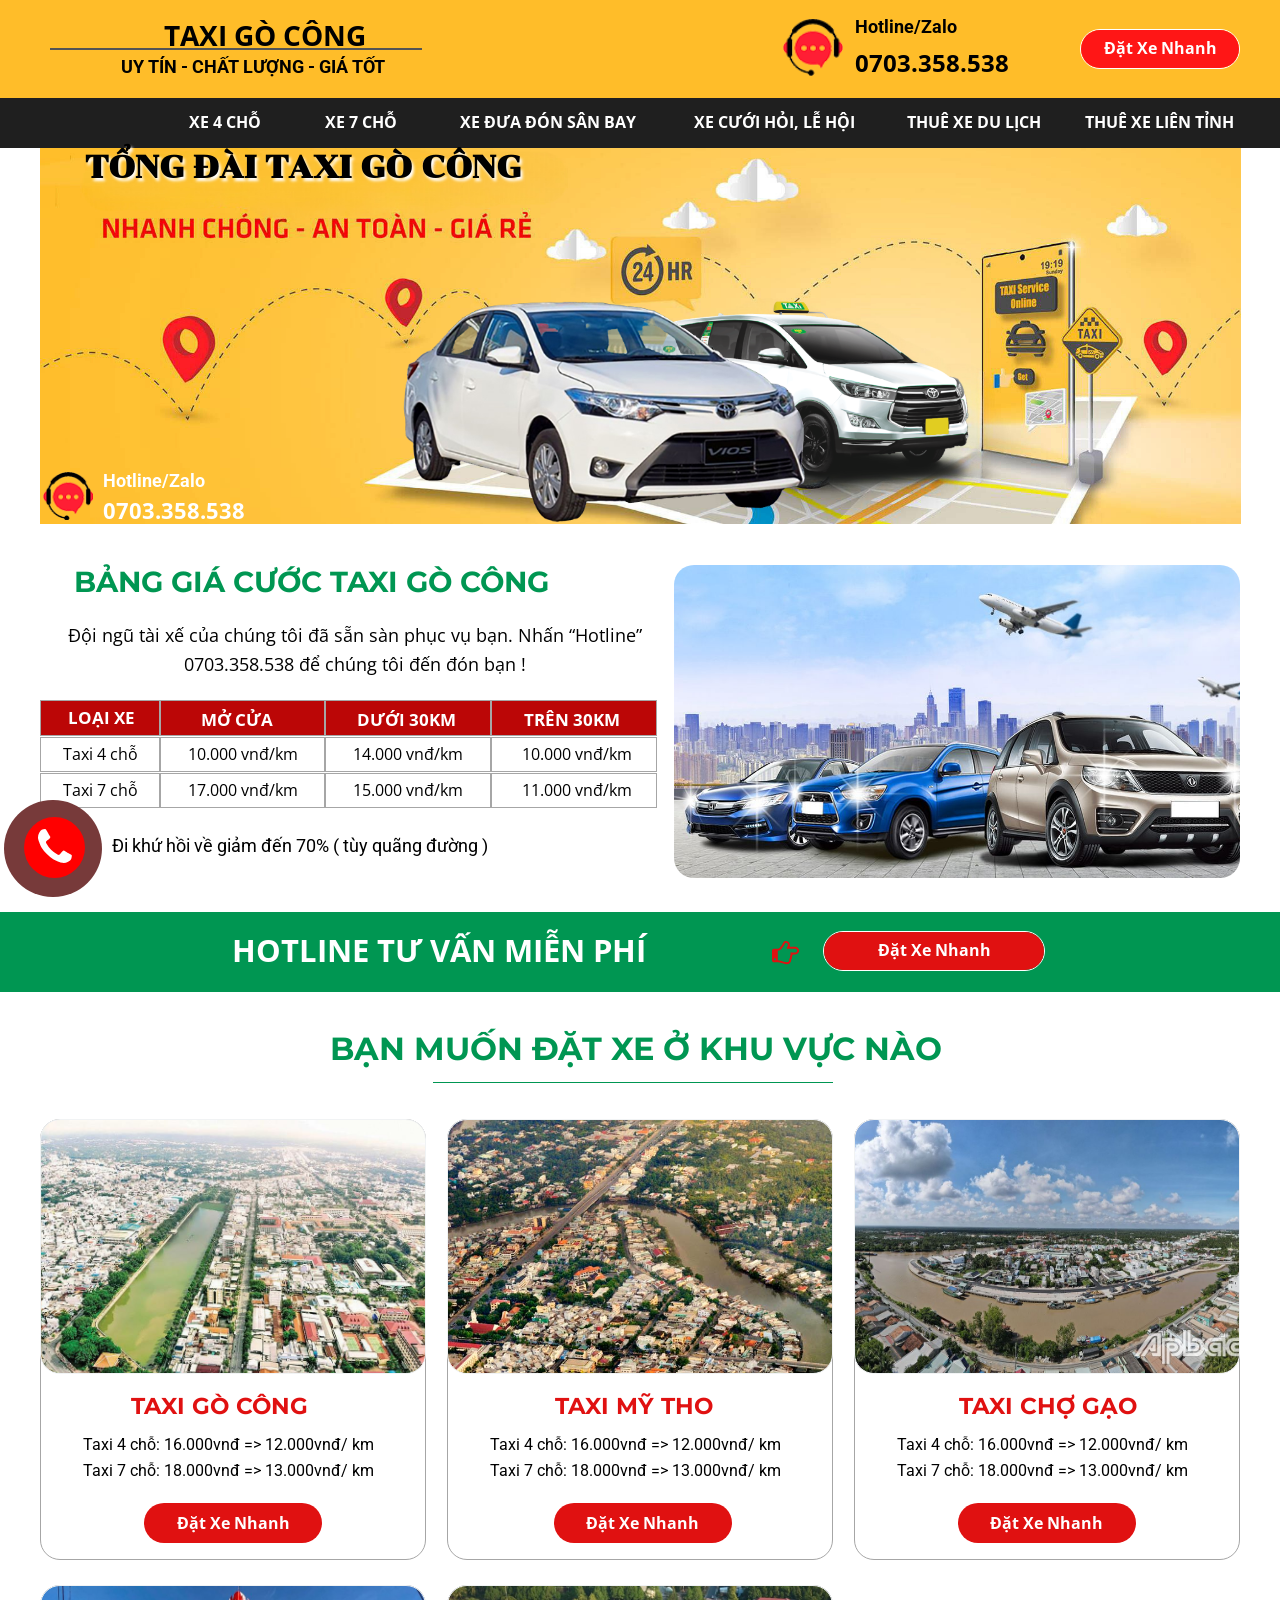
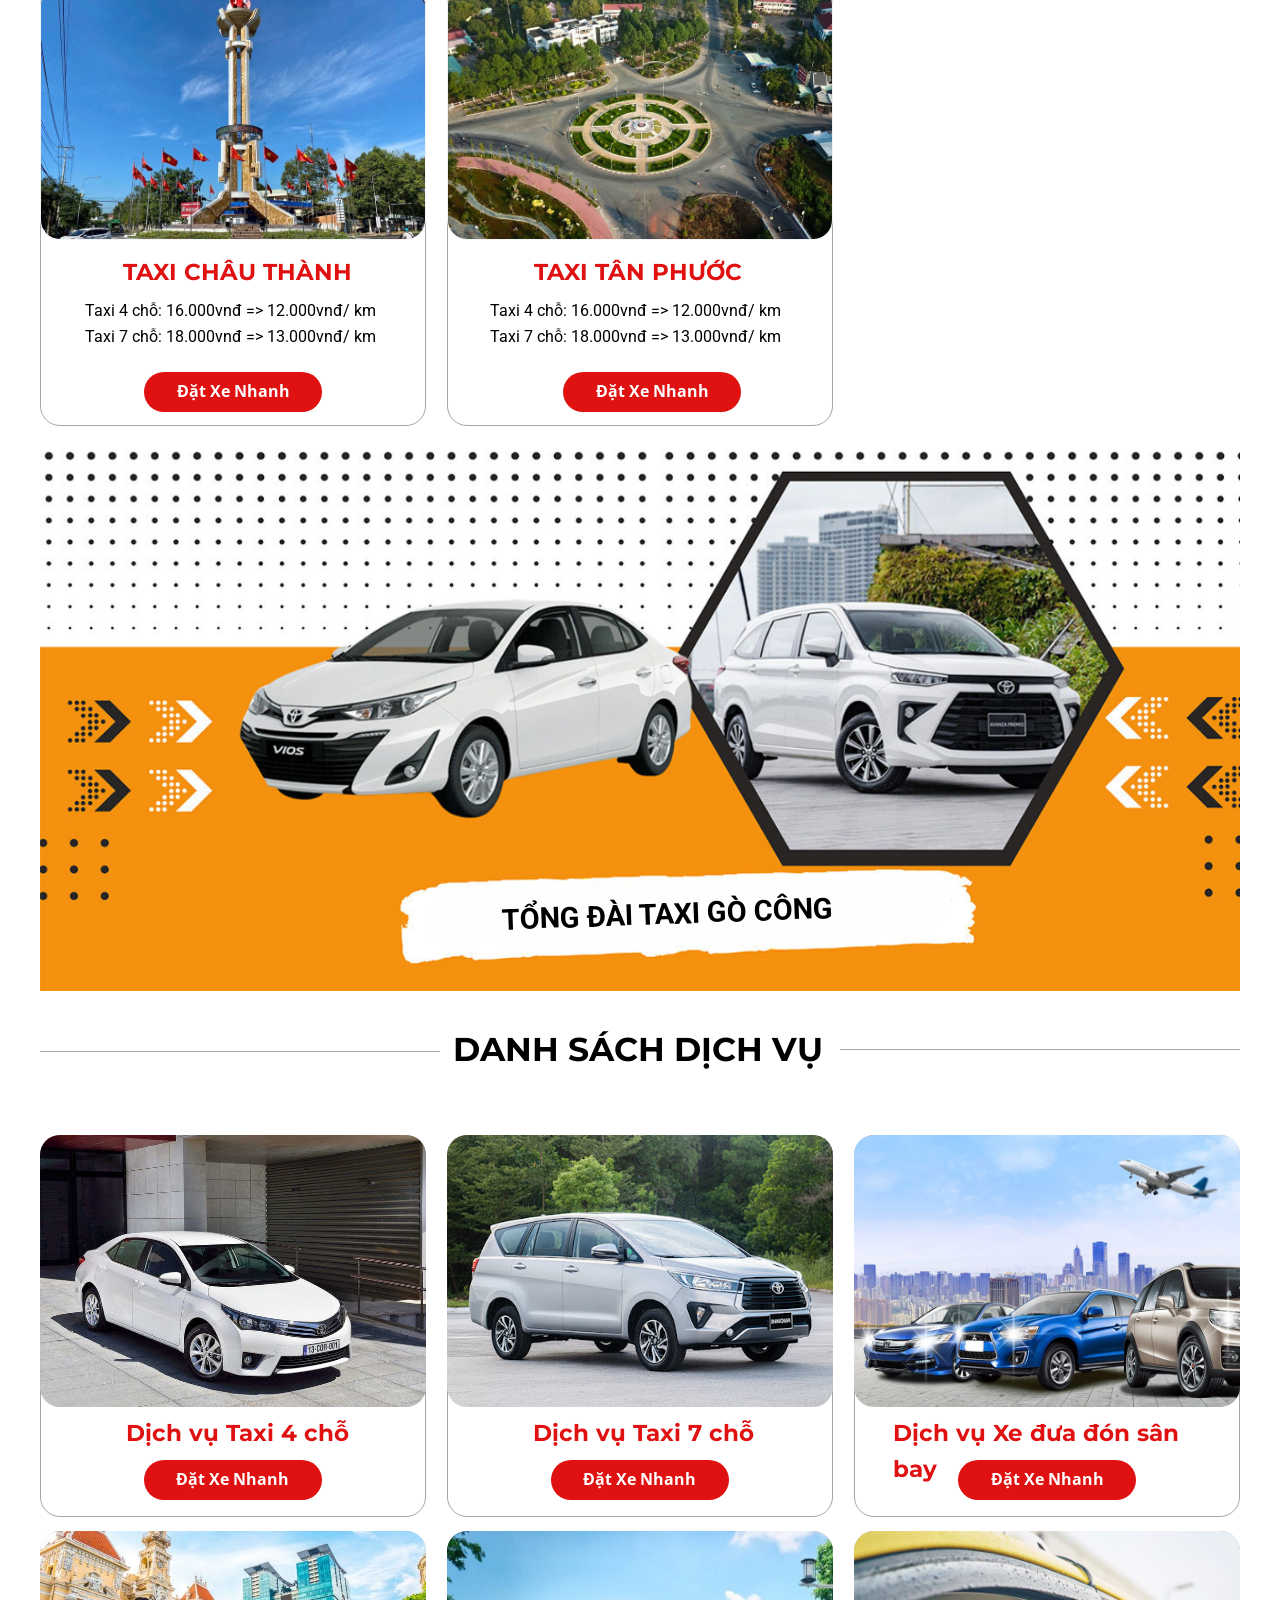
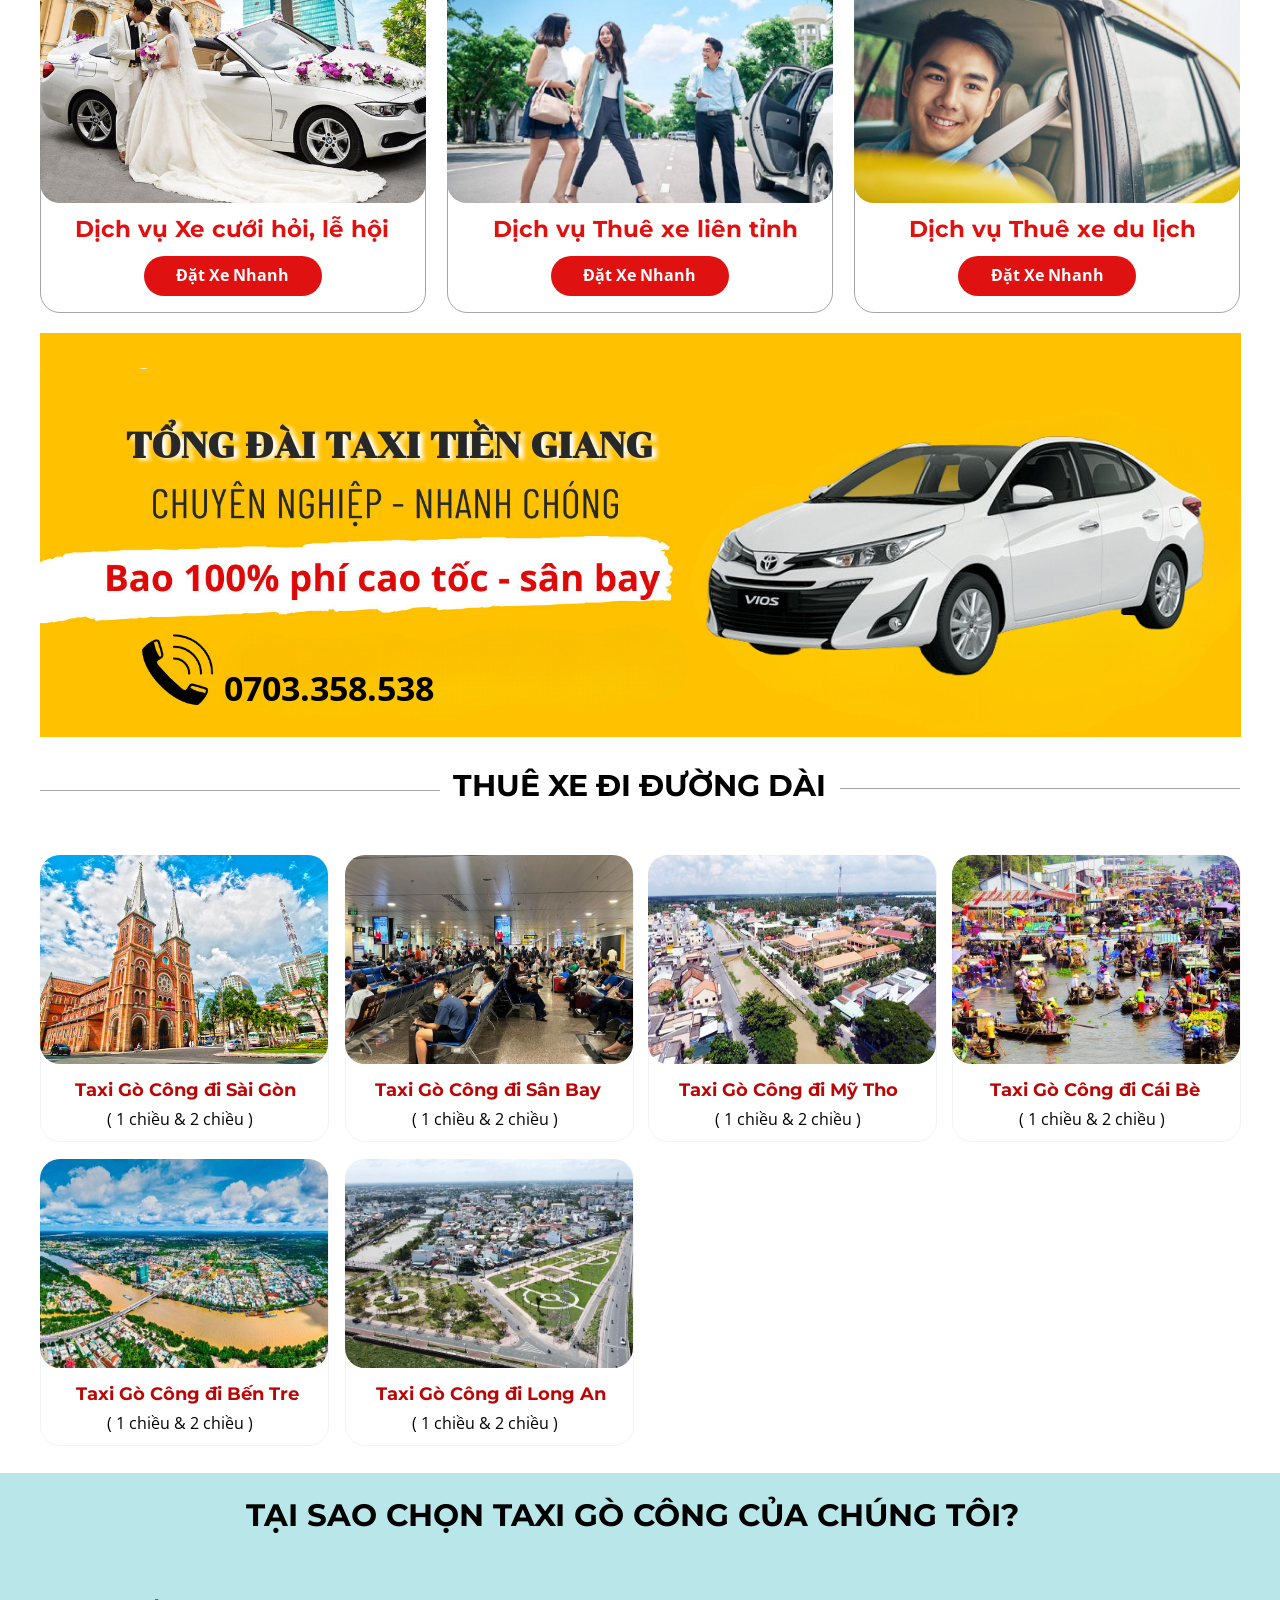
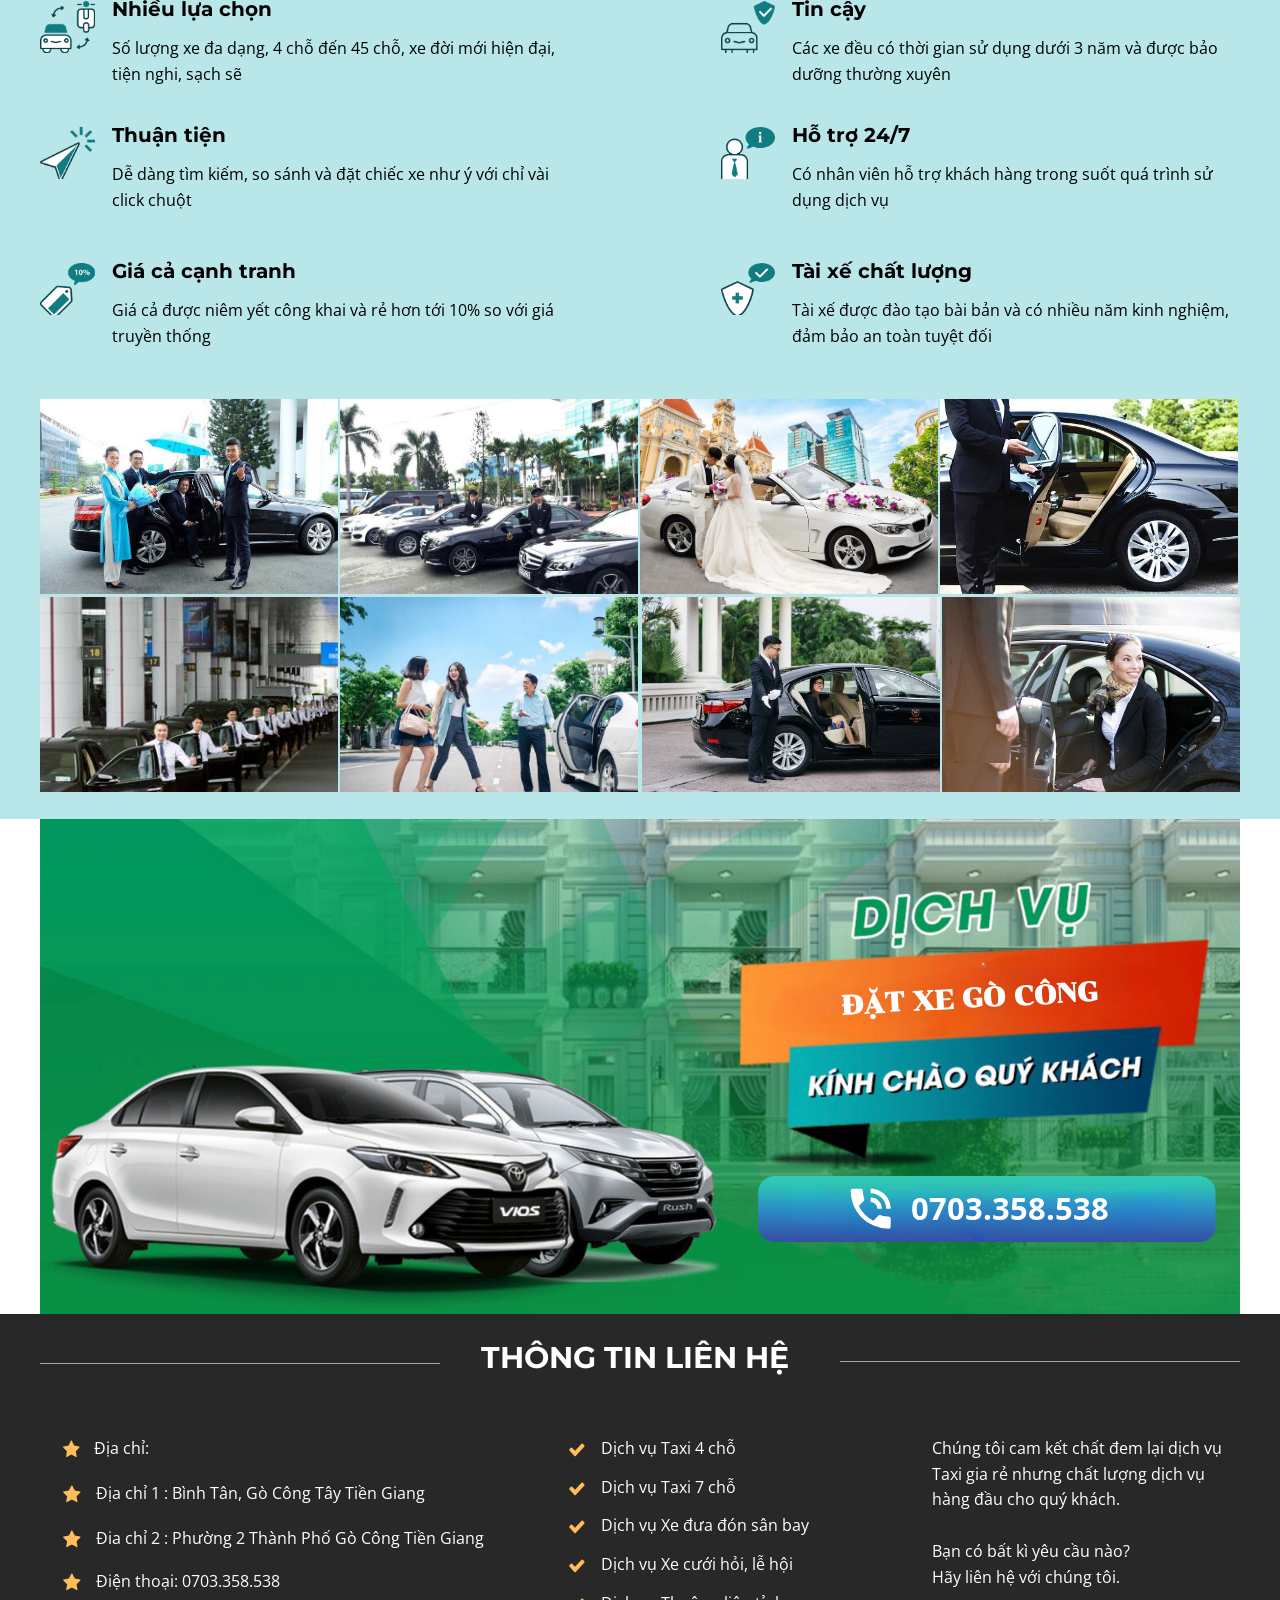
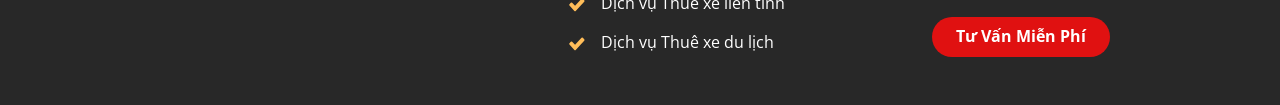
<file: html/index.html>
<!DOCTYPE html>
<html lang="vi">
<head>
<meta charset="UTF-8">
<meta http-equiv="X-UA-Compatible" content="IE=edge">
<title>TAXI GÒ CÔNG</title>
<meta name="keywords" content="Taxi gò công, taxi liên tỉnh, taxi đường dài, thuê xe du lịch, xe 4 chỗ, xe 7 chỗ">
<meta name="description" content="Chúng tôi cam kết chất đem lại dịch vụ Taxi gia rẻ nhưng chất lượng dịch vụ hàng đầu cho quý khách | Số Hotline : 0703.358.538">
<meta name="viewport" content="width=device-width, initial-scale=1">
<meta name="format-detection" content="telephone=no">
<meta property="og:url" content="https://www.taxi-gocong.com/">
<meta property="og:title" content="TAXI GÒ CÔNG">
<meta property="og:type" content="website">
<meta property="og:image" content="assets/images/screenshot_12-20240403181343-9wcjg.png">
<meta property="og:description" content="Chúng tôi cam kết chất đem lại dịch vụ Taxi gia rẻ nhưng chất lượng dịch vụ hàng đầu cho quý khách | Số Hotline : 0703.358.538">
<meta name="msapplication-TileImage" content="assets/images/icon4-20240326015138-uyobk.png">
<link rel="icon" type="image/png" href="assets/icons/favicon.png">
<link rel="shortcut icon" href="assets/icons/favicon.png">
<link rel="apple-touch-icon" href="assets/icons/favicon.png">
<link rel="preconnect" href="https://fonts.googleapis.com">
<link rel="preconnect" href="https://fonts.gstatic.com" crossorigin>
<link href="https://fonts.googleapis.com/css2?family=Chonburi&family=Montserrat:wght@400;700&family=Open+Sans:wght@400;600;700&family=Roboto:wght@400;700&display=swap" rel="stylesheet">
<link rel="stylesheet" href="css/style.css">
<script async src="https://www.googletagmanager.com/gtag/js?id=AW-16695307830"></script>
</head>
<body>

 <svg xmlns="http://www.w3.org/2000/svg" style="width: 0px; height: 0px; position: absolute; overflow: hidden; display: none;"><symbol id="shape_IoJOsTAHmK" viewBox="0 0 1664 1896.0833"> <path d="M1664 647q0 22-26 48l-363 354 86 500q1 7 1 20 0 21-10.5 35.5T1321 1619q-19 0-40-12l-449-236-449 236q-22 12-40 12-21 0-31.5-14.5T301 1569q0-6 2-20l86-500L25 695Q0 668 0 647q0-37 56-46l502-73L783 73q19-41 49-41t49 41l225 455 502 73q56 9 56 46z"></path> </symbol><symbol id="shape_fqmxsYFwFB" viewBox="0 0 1792 1896.0833"> <path d="M1671 566q0 40-28 68l-724 724-136 136q-28 28-68 28t-68-28l-136-136-362-362q-28-28-28-68t28-68l136-136q28-28 68-28t68 28l294 295 656-657q28-28 68-28t68 28l136 136q28 28 28 68z"></path> </symbol></svg><div class="ladi-wraper" data-scroll-padding-top="148" style=""><div id="SECTION1" class="ladi-section" data-top="67" data-left="0" data-sticky="true" style=""><div class="ladi-section-background"></div><div class="ladi-container"><div id="HEADLINE4" class="ladi-element"><h3 class="ladi-headline ladi-transition">TAXI GÒ CÔNG</h3></div><div id="LINE1" class="ladi-element"><div class="ladi-line"><div class="ladi-line-container"></div></div></div><div id="HEADLINE5" class="ladi-element"><h3 class="ladi-headline ladi-transition">UY TÍN - CHẤT LƯỢNG - GIÁ TỐT<br></h3></div><div data-action="true" id="GROUP23" class="ladi-element"><div class="ladi-group"><div id="HEADLINE6" class="ladi-element"><h3 class="ladi-headline ladi-transition">Hotline/Zalo<br></h3></div><a href="tel:0703358538" id="HEADLINE7" class="ladi-element ladi-animation"><h3 class="ladi-headline ladi-transition">0703.358.538</h3></a><div id="IMAGE1" class="ladi-element"><div class="ladi-image"><div class="ladi-image-background"></div></div></div></div></div><div id="BUTTON2" class="ladi-element ladi-animation"><div class="ladi-button"><div class="ladi-button-background"></div><div id="BUTTON_TEXT2" class="ladi-element ladi-button-headline"><p class="ladi-headline">Đặt Xe Nhanh</p></div></div></div><div id="SHAPE10" class="ladi-element"><div class="ladi-shape"><svg xmlns="http://www.w3.org/2000/svg" height="100%" viewBox="0 -960 960 960" width="100%" preserveAspectRatio="none" class="" fill="rgba(0, 0, 0, 1)"><path d="M120-240v-60h720v60H120Zm0-210v-60h720v60H120Zm0-210v-60h720v60H120Z"></path></svg></div></div><div id="BOX48" class="ladi-element"><div class="ladi-box"></div></div><a href="tel:0703358538" id="HEADLINE9" class="ladi-element"><h3 class="ladi-headline">XE 4 CHỖ</h3></a><a href="tel:0703358538" id="HEADLINE10" class="ladi-element"><h3 class="ladi-headline">XE 7 CHỖ</h3></a><a href="tel:0703358538" id="HEADLINE11" class="ladi-element"><h3 class="ladi-headline">XE ĐƯA ĐÓN SÂN BAY</h3></a><a href="tel:0703358538" id="HEADLINE12" class="ladi-element"><h3 class="ladi-headline">XE CƯỚI HỎI, LỄ HỘI</h3></a><a href="tel:0703358538" id="HEADLINE13" class="ladi-element"><h3 class="ladi-headline">THUÊ XE DU LỊCH</h3></a><a href="tel:0703358538" id="HEADLINE14" class="ladi-element"><h3 class="ladi-headline">THUÊ XE LIÊN TỈNH</h3></a></div></div><div id="SECTION6" class="ladi-section"><div class="ladi-section-background"></div><div class="ladi-container"><div id="IMAGE2" class="ladi-element"><div class="ladi-image"><div class="ladi-image-background"></div></div></div><div id="HEADLINE15" class="ladi-element"><h3 class="ladi-headline">TỔNG ĐÀI TAXI GÒ CÔNG</h3></div><div data-action="true" id="GROUP86" class="ladi-element"><div class="ladi-group"><div id="HEADLINE44" class="ladi-element"><h3 class="ladi-headline ladi-transition">Hotline/Zalo<br></h3></div><a href="tel:0988653886" id="HEADLINE45" class="ladi-element"><h3 class="ladi-headline ladi-transition">0703.358.538</h3></a><div id="IMAGE33" class="ladi-element"><div class="ladi-image"><div class="ladi-image-background"></div></div></div></div></div><div id="IMAGE43" class="ladi-element"><div class="ladi-image"><div class="ladi-image-background"></div></div></div><div id="IMAGE41" class="ladi-element"><div class="ladi-image"><div class="ladi-image-background"></div></div></div></div></div><div id="SECTION2" class="ladi-section"><div class="ladi-section-background"></div><div class="ladi-container"><div id="HEADLINE16" class="ladi-element"><h3 class="ladi-headline">BẢNG GIÁ CƯỚC TAXI GÒ CÔNG</h3></div><div id="PARAGRAPH1" class="ladi-element"><div class="ladi-paragraph">Đội ngũ tài xế của chúng tôi đã sẵn sàn phục vụ bạn. Nhấn “Hotline”  0703.358.538 để chúng tôi đến đón bạn !</div></div><div id="GROUP5" class="ladi-element"><div class="ladi-group"><div id="GROUP1" class="ladi-element"><div class="ladi-group"><div id="BOX1" class="ladi-element"><div class="ladi-box"></div></div><div id="HEADLINE17" class="ladi-element"><h3 class="ladi-headline">LOẠI XE</h3></div></div></div><div id="GROUP3" class="ladi-element"><div class="ladi-group"><div id="BOX2" class="ladi-element"><div class="ladi-box"></div></div><div id="HEADLINE18" class="ladi-element"><h3 class="ladi-headline">Taxi 4 chỗ</h3></div></div></div><div id="GROUP4" class="ladi-element"><div class="ladi-group"><div id="BOX3" class="ladi-element"><div class="ladi-box"></div></div><div id="HEADLINE19" class="ladi-element"><h3 class="ladi-headline">Taxi 7 chỗ</h3></div></div></div></div></div><div id="GROUP10" class="ladi-element"><div class="ladi-group"><div id="GROUP6" class="ladi-element"><div class="ladi-group"><div id="GROUP7" class="ladi-element"><div class="ladi-group"><div id="BOX4" class="ladi-element"><div class="ladi-box"></div></div><div id="HEADLINE20" class="ladi-element"><h3 class="ladi-headline">MỞ CỬA</h3></div></div></div><div id="GROUP8" class="ladi-element"><div class="ladi-group"><div id="BOX5" class="ladi-element"><div class="ladi-box"></div></div><div id="HEADLINE21" class="ladi-element"><h3 class="ladi-headline">10.000 vnđ/km</h3></div></div></div><div id="BOX6" class="ladi-element"><div class="ladi-box"></div></div></div></div><div id="HEADLINE23" class="ladi-element"><h3 class="ladi-headline">17.000 vnđ/km</h3></div></div></div><div id="GROUP11" class="ladi-element"><div class="ladi-group"><div id="GROUP12" class="ladi-element"><div class="ladi-group"><div id="GROUP13" class="ladi-element"><div class="ladi-group"><div id="BOX7" class="ladi-element"><div class="ladi-box"></div></div><div id="HEADLINE24" class="ladi-element"><h3 class="ladi-headline">DƯỚI 30KM</h3></div></div></div><div id="GROUP14" class="ladi-element"><div class="ladi-group"><div id="BOX8" class="ladi-element"><div class="ladi-box"></div></div><div id="HEADLINE25" class="ladi-element"><h3 class="ladi-headline">14.000 vnđ/km</h3></div></div></div><div id="BOX9" class="ladi-element"><div class="ladi-box"></div></div></div></div><div id="HEADLINE26" class="ladi-element"><h3 class="ladi-headline">15.000 vnđ/km</h3></div></div></div><div id="IMAGE4" class="ladi-element"><div class="ladi-image"><div class="ladi-image-background"></div></div></div><div id="GROUP148" class="ladi-element"><div class="ladi-group"><div id="GROUP149" class="ladi-element"><div class="ladi-group"><div id="GROUP150" class="ladi-element"><div class="ladi-group"><div id="BOX87" class="ladi-element"><div class="ladi-box"></div></div><div id="HEADLINE52" class="ladi-element"><h3 class="ladi-headline">TRÊN 30KM</h3></div></div></div><div id="GROUP151" class="ladi-element"><div class="ladi-group"><div id="BOX88" class="ladi-element"><div class="ladi-box"></div></div><div id="HEADLINE53" class="ladi-element"><h3 class="ladi-headline">10.000 vnđ/km</h3></div></div></div><div id="BOX89" class="ladi-element"><div class="ladi-box"></div></div></div></div><div id="HEADLINE54" class="ladi-element"><h3 class="ladi-headline">11.000 vnđ/km</h3></div></div></div><div id="HEADLINE55" class="ladi-element"><h3 class="ladi-headline">Đi khứ hồi về giảm đến 70% ( tùy quãng đường )<br></h3></div></div></div><div id="SECTION7" class="ladi-section"><div class="ladi-section-background"></div><div class="ladi-container"><div id="HEADLINE27" class="ladi-element"><h3 class="ladi-headline">HOTLINE TƯ VẤN MIỄN PHÍ</h3></div><a href="tel:0703358538" id="BUTTON3" class="ladi-element ladi-animation"><div class="ladi-button"><div class="ladi-button-background"></div><div id="BUTTON_TEXT3" class="ladi-element ladi-button-headline"><p class="ladi-headline">Đặt Xe Nhanh</p></div></div></a><div id="SHAPE1" class="ladi-element ladi-animation"><div class="ladi-shape"><svg xmlns="http://www.w3.org/2000/svg" width="100%" height="100%" preserveAspectRatio="none" viewBox="0 0 1792 1896.0833" class="" fill="rgba(224, 17, 17, 1)"> <path d="M256 1344q0-26-19-45t-45-19-45 19-19 45 19 45 45 19 45-19 19-45zm1408-576q0-51-39-89.5t-89-38.5H960q0-20 15-48.5t33-55 33-68 15-84.5q0-67-44.5-97.5T896 256q-24 0-90 139-24 44-37 65-40 64-112 145-71 81-101 106-69 57-140 57h-32v640h32q72 0 167 32t193.5 64 179.5 32q189 0 189-167 0-26-5-56 30-16 47.5-52.5t17.5-73.5-18-69q53-50 53-119 0-25-10-55.5t-25-47.5h331q52 0 90-38t38-90zm128-1q0 105-75.5 181t-180.5 76h-169q-4 62-37 119 3 21 3 43 0 101-60 178 1 139-85 219.5T961 1664q-133 0-322-69-164-59-223-59H128q-53 0-90.5-37.5T0 1408V768q0-53 37.5-90.5T128 640h288q10 0 21.5-4.5t23.5-14 22.5-18 24-22.5 20.5-21.5 19-21.5 14-17q65-74 100-129 13-21 33-62t37-72 40.5-63 55-49.5T896 128q125 0 206.5 67t81.5 189q0 68-22 128h374q104 0 180 76t76 179z"></path> </svg></div></div></div></div><div id="SECTION8" class="ladi-section"><div class="ladi-section-background"></div><div class="ladi-container"><div id="PARAGRAPH2" class="ladi-element"><div class="ladi-paragraph">BẠN MUỐN ĐẶT XE Ở KHU VỰC NÀO<br></div></div><div id="LINE2" class="ladi-element"><div class="ladi-line"><div class="ladi-line-container"></div></div></div><div data-action="true" id="GROUP103" class="ladi-element"><div class="ladi-group"><div data-action="true" id="GROUP91" class="ladi-element"><div class="ladi-group"><div id="BOX50" class="ladi-element"><div class="ladi-box"></div></div><div data-action="true" id="GROUP24" class="ladi-element"><div class="ladi-group"><div id="GROUP15" class="ladi-element"><div class="ladi-group"><div id="BOX10" class="ladi-element"><div class="ladi-box"></div></div><div id="PARAGRAPH3" class="ladi-element"><div class="ladi-paragraph">TAXI GÒ CÔNG</div></div><div id="PARAGRAPH4" class="ladi-element"><div class="ladi-paragraph">Taxi 4 chỗ: 16.000vnđ =&gt; 12.000vnđ/ km<br>Taxi 7 chỗ: 18.000vnđ =&gt; 13.000vnđ/ km</div></div></div></div><a href="tel:0703358538" id="BUTTON4" class="ladi-element"><div class="ladi-button"><div class="ladi-button-background"></div><div id="BUTTON_TEXT4" class="ladi-element ladi-button-headline"><p class="ladi-headline">Đặt Xe Nhanh</p></div></div></a></div></div></div></div><div data-action="true" id="GROUP92" class="ladi-element"><div class="ladi-group"><div id="BOX52" class="ladi-element"><div class="ladi-box"></div></div><div data-action="true" id="GROUP25" class="ladi-element"><div class="ladi-group"><div id="GROUP18" class="ladi-element"><div class="ladi-group"><div id="BOX13" class="ladi-element"><div class="ladi-box"></div></div><div id="PARAGRAPH9" class="ladi-element"><div class="ladi-paragraph">TAXI MỸ THO<br></div></div><div id="PARAGRAPH10" class="ladi-element"><div class="ladi-paragraph">Taxi 4 chỗ: 16.000vnđ =&gt; 12.000vnđ/ km<br>Taxi 7 chỗ: 18.000vnđ =&gt; 13.000vnđ/ km</div></div></div></div><a href="tel:0703358538" id="BUTTON5" class="ladi-element"><div class="ladi-button"><div class="ladi-button-background"></div><div id="BUTTON_TEXT5" class="ladi-element ladi-button-headline"><p class="ladi-headline">Đặt Xe Nhanh</p></div></div></a></div></div></div></div><div data-action="true" id="GROUP93" class="ladi-element"><div class="ladi-group"><div id="BOX53" class="ladi-element"><div class="ladi-box"></div></div><div data-action="true" id="GROUP26" class="ladi-element"><div class="ladi-group"><div id="GROUP19" class="ladi-element"><div class="ladi-group"><div id="BOX14" class="ladi-element"><div class="ladi-box"></div></div><div id="PARAGRAPH11" class="ladi-element"><div class="ladi-paragraph">TAXI CHỢ GẠO<br></div></div><div id="PARAGRAPH12" class="ladi-element"><div class="ladi-paragraph">Taxi 4 chỗ: 16.000vnđ =&gt; 12.000vnđ/ km<br>Taxi 7 chỗ: 18.000vnđ =&gt; 13.000vnđ/ km</div></div></div></div><a href="tel:0703358538" id="BUTTON6" class="ladi-element"><div class="ladi-button"><div class="ladi-button-background"></div><div id="BUTTON_TEXT6" class="ladi-element ladi-button-headline"><p class="ladi-headline">Đặt Xe Nhanh</p></div></div></a></div></div></div></div></div></div><div data-action="true" id="GROUP152" class="ladi-element"><div class="ladi-group"><div data-action="true" id="GROUP102" class="ladi-element"><div class="ladi-group"><div id="BOX56" class="ladi-element"><div class="ladi-box"></div></div><div data-action="true" id="GROUP27" class="ladi-element"><div class="ladi-group"><div id="GROUP20" class="ladi-element"><div class="ladi-group"><div id="BOX15" class="ladi-element"><div class="ladi-box"></div></div><div id="PARAGRAPH13" class="ladi-element"><div class="ladi-paragraph">TAXI CHÂU THÀNH<br></div></div><div id="PARAGRAPH14" class="ladi-element"><div class="ladi-paragraph">Taxi 4 chỗ: 16.000vnđ =&gt; 12.000vnđ/ km<br>Taxi 7 chỗ: 18.000vnđ =&gt; 13.000vnđ/ km</div></div></div></div><a href="tel:0703358538" id="BUTTON7" class="ladi-element"><div class="ladi-button"><div class="ladi-button-background"></div><div id="BUTTON_TEXT7" class="ladi-element ladi-button-headline"><p class="ladi-headline">Đặt Xe Nhanh</p></div></div></a></div></div></div></div><div data-action="true" id="GROUP101" class="ladi-element"><div class="ladi-group"><div id="BOX55" class="ladi-element"><div class="ladi-box"></div></div><div data-action="true" id="GROUP28" class="ladi-element"><div class="ladi-group"><div id="GROUP21" class="ladi-element"><div class="ladi-group"><div id="BOX16" class="ladi-element"><div class="ladi-box"></div></div><div id="PARAGRAPH15" class="ladi-element"><div class="ladi-paragraph">TAXI TÂN PHƯỚC<br></div></div><div id="PARAGRAPH16" class="ladi-element"><div class="ladi-paragraph">Taxi 4 chỗ: 16.000vnđ =&gt; 12.000vnđ/ km<br>Taxi 7 chỗ: 18.000vnđ =&gt; 13.000vnđ/ km</div></div></div></div><a href="tel:0703358538" id="BUTTON8" class="ladi-element"><div class="ladi-button"><div class="ladi-button-background"></div><div id="BUTTON_TEXT8" class="ladi-element ladi-button-headline"><p class="ladi-headline">Đặt Xe Nhanh</p></div></div></a></div></div></div></div></div></div></div></div><div id="SECTION4" class="ladi-section"><div class="ladi-section-background"></div><div class="ladi-container"><div id="IMAGE5" class="ladi-element"><div class="ladi-image"><div class="ladi-image-background"></div></div></div><div id="HEADLINE46" class="ladi-element"><h3 class="ladi-headline">TỔNG ĐÀI TAXI GÒ CÔNG</h3></div></div></div><div id="SECTION3" class="ladi-section"><div class="ladi-section-background"></div><div class="ladi-container"><div data-action="true" id="GROUP114" class="ladi-element"><div class="ladi-group"><div data-action="true" id="GROUP107" class="ladi-element"><div class="ladi-group"><div id="BOX64" class="ladi-element"><div class="ladi-box"></div></div><div data-action="true" id="GROUP42" class="ladi-element"><div class="ladi-group"><div id="IMAGE6" class="ladi-element"><div class="ladi-image"><div class="ladi-image-background"></div></div></div><div id="PARAGRAPH32" class="ladi-element"><div class="ladi-paragraph">Dịch vụ Taxi 4 chỗ</div></div><a href="tel:0703358538" id="BUTTON16" class="ladi-element"><div class="ladi-button"><div class="ladi-button-background"></div><div id="BUTTON_TEXT16" class="ladi-element ladi-button-headline"><p class="ladi-headline">Đặt Xe Nhanh</p></div></div></a></div></div></div></div><div data-action="true" id="GROUP113" class="ladi-element"><div class="ladi-group"><div id="BOX65" class="ladi-element"><div class="ladi-box"></div></div><div data-action="true" id="GROUP43" class="ladi-element"><div class="ladi-group"><div id="IMAGE7" class="ladi-element"><div class="ladi-image"><div class="ladi-image-background"></div></div></div><div id="PARAGRAPH33" class="ladi-element"><div class="ladi-paragraph">Dịch vụ Taxi 7 chỗ</div></div><a href="tel:0703358538" id="BUTTON17" class="ladi-element"><div class="ladi-button"><div class="ladi-button-background"></div><div id="BUTTON_TEXT17" class="ladi-element ladi-button-headline"><p class="ladi-headline">Đặt Xe Nhanh</p></div></div></a></div></div></div></div><div data-action="true" id="GROUP112" class="ladi-element"><div class="ladi-group"><div id="BOX66" class="ladi-element"><div class="ladi-box"></div></div><div data-action="true" id="GROUP44" class="ladi-element"><div class="ladi-group"><div id="IMAGE8" class="ladi-element"><div class="ladi-image"><div class="ladi-image-background"></div></div></div><div id="PARAGRAPH34" class="ladi-element"><div class="ladi-paragraph">Dịch vụ Xe đưa đón sân bay</div></div><a href="tel:0703358538" id="BUTTON18" class="ladi-element"><div class="ladi-button"><div class="ladi-button-background"></div><div id="BUTTON_TEXT18" class="ladi-element ladi-button-headline"><p class="ladi-headline">Đặt Xe Nhanh</p></div></div></a></div></div></div></div></div></div><div data-action="true" id="GROUP115" class="ladi-element"><div class="ladi-group"><div data-action="true" id="GROUP108" class="ladi-element"><div class="ladi-group"><div id="BOX69" class="ladi-element"><div class="ladi-box"></div></div><div data-action="true" id="GROUP45" class="ladi-element"><div class="ladi-group"><div id="IMAGE9" class="ladi-element"><div class="ladi-image"><div class="ladi-image-background"></div></div></div><div id="PARAGRAPH35" class="ladi-element"><div class="ladi-paragraph">Dịch vụ Xe cưới hỏi, lễ hội</div></div><a href="tel:0703358538" id="BUTTON19" class="ladi-element"><div class="ladi-button"><div class="ladi-button-background"></div><div id="BUTTON_TEXT19" class="ladi-element ladi-button-headline"><p class="ladi-headline">Đặt Xe Nhanh</p></div></div></a></div></div></div></div><div data-action="true" id="GROUP110" class="ladi-element"><div class="ladi-group"><div id="BOX68" class="ladi-element"><div class="ladi-box"></div></div><div data-action="true" id="GROUP46" class="ladi-element"><div class="ladi-group"><div id="IMAGE10" class="ladi-element"><div class="ladi-image"><div class="ladi-image-background"></div></div></div><div id="PARAGRAPH36" class="ladi-element"><div class="ladi-paragraph">Dịch vụ Thuê xe liên tỉnh</div></div><a href="tel:0703358538" id="BUTTON20" class="ladi-element"><div class="ladi-button"><div class="ladi-button-background"></div><div id="BUTTON_TEXT20" class="ladi-element ladi-button-headline"><p class="ladi-headline">Đặt Xe Nhanh</p></div></div></a></div></div></div></div><div data-action="true" id="GROUP111" class="ladi-element"><div class="ladi-group"><div id="BOX67" class="ladi-element"><div class="ladi-box"></div></div><div data-action="true" id="GROUP47" class="ladi-element"><div class="ladi-group"><div id="IMAGE11" class="ladi-element"><div class="ladi-image"><div class="ladi-image-background"></div></div></div><div id="PARAGRAPH37" class="ladi-element"><div class="ladi-paragraph">Dịch vụ Thuê xe du lịch</div></div><a href="tel:0703358538" id="BUTTON21" class="ladi-element"><div class="ladi-button"><div class="ladi-button-background"></div><div id="BUTTON_TEXT21" class="ladi-element ladi-button-headline"><p class="ladi-headline">Đặt Xe Nhanh</p></div></div></a></div></div></div></div></div></div><a href="https://www.datxetiengiang.com/danh-sach-dich-vu" target="_blank" id="PARAGRAPH31" class="ladi-element" data-replace-href="https://www.datxetiengiang.com/danh-sach-dich-vu"><div class="ladi-paragraph">DANH SÁCH DỊCH VỤ<br></div></a><div id="LINE3" class="ladi-element"><div class="ladi-line"><div class="ladi-line-container"></div></div></div><div id="LINE4" class="ladi-element"><div class="ladi-line"><div class="ladi-line-container"></div></div></div></div></div><div id="SECTION9" class="ladi-section"><div class="ladi-section-background"></div><div class="ladi-container"><div id="GROUP159" class="ladi-element"><div class="ladi-group"><div id="IMAGE12" class="ladi-element"><div class="ladi-image"><div class="ladi-image-background"></div></div></div><div id="IMAGE13" class="ladi-element"><div class="ladi-image"><div class="ladi-image-background"></div></div></div><div id="BOX86" class="ladi-element"><div class="ladi-box"></div></div><div id="HEADLINE47" class="ladi-element"><h3 class="ladi-headline">TỔNG ĐÀI TAXI TIỀN GIANG<br></h3></div></div></div><a href="tel:0703358538" id="HEADLINE48" class="ladi-element"><h3 class="ladi-headline">0703.358.538</h3></a></div></div><div id="SECTION10" class="ladi-section"><div class="ladi-section-background"></div><div class="ladi-container"><div id="PARAGRAPH38" class="ladi-element"><div class="ladi-paragraph">THUÊ XE ĐI ĐƯỜNG DÀI<br></div></div><div id="LINE5" class="ladi-element"><div class="ladi-line"><div class="ladi-line-container"></div></div></div><div id="LINE6" class="ladi-element"><div class="ladi-line"><div class="ladi-line-container"></div></div></div><a href="tel:0703358538" id="GROUP141" class="ladi-element"><div class="ladi-group"><div id="GROUP135" class="ladi-element"><div class="ladi-group"><div id="BOX72" class="ladi-element"><div class="ladi-box"></div></div><div id="BOX34" class="ladi-element"><div class="ladi-box"></div></div></div></div><div id="PARAGRAPH41" class="ladi-element"><div class="ladi-paragraph">Taxi Gò Công đi Mỹ Tho</div></div><div id="HEADLINE30" class="ladi-element"><h3 class="ladi-headline">( 1 chiều &amp; 2 chiều )<br></h3></div></div></a><div data-action="true" id="GROUP137" class="ladi-element"><div class="ladi-group"><div id="BOX70" class="ladi-element"><div class="ladi-box"></div></div><a href="tel:0703358538" id="GROUP50" class="ladi-element"><div class="ladi-group"><div id="BOX26" class="ladi-element"><div class="ladi-box"></div></div><div id="PARAGRAPH39" class="ladi-element"><div class="ladi-paragraph">Taxi Gò Công đi Sài Gòn</div></div><div id="HEADLINE28" class="ladi-element"><h3 class="ladi-headline">( 1 chiều &amp; 2 chiều )<br></h3></div></div></a></div></div><div data-action="true" id="GROUP116" class="ladi-element"><div class="ladi-group"><div id="BOX71" class="ladi-element"><div class="ladi-box"></div></div><a href="tel:0703358538" id="GROUP51" class="ladi-element"><div class="ladi-group"><div id="BOX33" class="ladi-element"><div class="ladi-box"></div></div><div id="PARAGRAPH40" class="ladi-element"><div class="ladi-paragraph">Taxi Gò Công đi Sân Bay</div></div><div id="HEADLINE29" class="ladi-element"><h3 class="ladi-headline">( 1 chiều &amp; 2 chiều )<br></h3></div></div></a></div></div><div data-action="true" id="GROUP136" class="ladi-element"><div class="ladi-group"><div id="BOX73" class="ladi-element"><div class="ladi-box"></div></div><a href="tel:0703358538" id="GROUP53" class="ladi-element"><div class="ladi-group"><div id="BOX35" class="ladi-element"><div class="ladi-box"></div></div><div id="PARAGRAPH42" class="ladi-element"><div class="ladi-paragraph">Taxi Gò Công đi Cái Bè</div></div><div id="HEADLINE31" class="ladi-element"><h3 class="ladi-headline">( 1 chiều &amp; 2 chiều )<br></h3></div></div></a></div></div><div data-action="true" id="GROUP129" class="ladi-element"><div class="ladi-group"><div id="BOX77" class="ladi-element"><div class="ladi-box"></div></div><a href="tel:0703358538" id="GROUP56" class="ladi-element"><div class="ladi-group"><div id="BOX36" class="ladi-element"><div class="ladi-box"></div></div><div id="PARAGRAPH43" class="ladi-element"><div class="ladi-paragraph">Taxi Gò Công đi Bến Tre</div></div><div id="HEADLINE32" class="ladi-element"><h3 class="ladi-headline">( 1 chiều &amp; 2 chiều )<br></h3></div></div></a></div></div><div data-action="true" id="GROUP130" class="ladi-element"><div class="ladi-group"><div id="BOX76" class="ladi-element"><div class="ladi-box"></div></div><a href="tel:0703358538" id="GROUP57" class="ladi-element"><div class="ladi-group"><div id="BOX37" class="ladi-element"><div class="ladi-box"></div></div><div id="PARAGRAPH44" class="ladi-element"><div class="ladi-paragraph">Taxi Gò Công đi Long An</div></div><div id="HEADLINE33" class="ladi-element"><h3 class="ladi-headline">( 1 chiều &amp; 2 chiều )<br></h3></div></div></a></div></div></div></div><div id="SECTION11" class="ladi-section"><div class="ladi-section-background"></div><div class="ladi-container"><div id="PARAGRAPH55" class="ladi-element"><div class="ladi-paragraph">TẠI SAO CHỌN TAXI GÒ CÔNG CỦA CHÚNG TÔI?</div></div><div id="GROUP70" class="ladi-element"><div class="ladi-group"><div id="PARAGRAPH56" class="ladi-element"><div class="ladi-paragraph">Nhiều lựa chọn<br></div></div><div id="PARAGRAPH57" class="ladi-element"><div class="ladi-paragraph">Số lượng xe đa dạng, 4 chỗ đến 45 chỗ, xe đời mới hiện đại, tiện nghi, sạch sẽ<br></div></div><div id="IMAGE14" class="ladi-element"><div class="ladi-image"><div class="ladi-image-background"></div></div></div></div></div><div id="GROUP71" class="ladi-element"><div class="ladi-group"><div id="PARAGRAPH58" class="ladi-element"><div class="ladi-paragraph">Thuận tiện<br></div></div><div id="PARAGRAPH59" class="ladi-element"><div class="ladi-paragraph">Dễ dàng tìm kiếm, so sánh và đặt chiếc xe như ý với chỉ vài click chuột<br></div></div><div id="IMAGE15" class="ladi-element"><div class="ladi-image"><div class="ladi-image-background"></div></div></div></div></div><div id="GROUP72" class="ladi-element"><div class="ladi-group"><div id="PARAGRAPH60" class="ladi-element"><div class="ladi-paragraph">Giá cả cạnh tranh<br></div></div><div id="PARAGRAPH61" class="ladi-element"><div class="ladi-paragraph">Giá cả được niêm yết công khai và rẻ hơn tới 10% so với giá truyền thống<br></div></div><div id="IMAGE16" class="ladi-element"><div class="ladi-image"><div class="ladi-image-background"></div></div></div></div></div><div id="GROUP73" class="ladi-element"><div class="ladi-group"><div id="PARAGRAPH62" class="ladi-element"><div class="ladi-paragraph">Tin cậy<br></div></div><div id="PARAGRAPH63" class="ladi-element"><div class="ladi-paragraph">Các xe đều có thời gian sử dụng dưới 3 năm và được bảo dưỡng thường xuyên<br></div></div><div id="IMAGE17" class="ladi-element"><div class="ladi-image"><div class="ladi-image-background"></div></div></div></div></div><div id="GROUP74" class="ladi-element"><div class="ladi-group"><div id="PARAGRAPH64" class="ladi-element"><div class="ladi-paragraph">Hỗ trợ 24/7<br></div></div><div id="PARAGRAPH65" class="ladi-element"><div class="ladi-paragraph">Có nhân viên hỗ trợ khách hàng trong suốt quá trình sử dụng dịch vụ<br></div></div><div id="IMAGE18" class="ladi-element"><div class="ladi-image"><div class="ladi-image-background"></div></div></div></div></div><div id="GROUP75" class="ladi-element"><div class="ladi-group"><div id="PARAGRAPH66" class="ladi-element"><div class="ladi-paragraph">Tài xế chất lượng<br></div></div><div id="PARAGRAPH67" class="ladi-element"><div class="ladi-paragraph">Tài xế được đào tạo bài bản và có nhiều năm kinh nghiệm, đảm bảo an toàn tuyệt đối<br></div></div><div id="IMAGE19" class="ladi-element"><div class="ladi-image"><div class="ladi-image-background"></div></div></div></div></div><div id="IMAGE20" class="ladi-element"><div class="ladi-image"><div class="ladi-image-background"></div></div></div><div id="IMAGE24" class="ladi-element"><div class="ladi-image"><div class="ladi-image-background"></div></div></div><div id="IMAGE25" class="ladi-element"><div class="ladi-image"><div class="ladi-image-background"></div></div></div><div id="IMAGE26" class="ladi-element"><div class="ladi-image"><div class="ladi-image-background"></div></div></div><div id="IMAGE27" class="ladi-element"><div class="ladi-image"><div class="ladi-image-background"></div></div></div><div id="IMAGE28" class="ladi-element"><div class="ladi-image"><div class="ladi-image-background"></div></div></div><div id="IMAGE29" class="ladi-element"><div class="ladi-image"><div class="ladi-image-background"></div></div></div><div id="IMAGE30" class="ladi-element"><div class="ladi-image"><div class="ladi-image-background"></div></div></div></div></div><div id="SECTION14" class="ladi-section"><div class="ladi-section-background"></div><div class="ladi-container"><div id="IMAGE31" class="ladi-element"><div class="ladi-image"><div class="ladi-image-background"></div></div></div><div id="HEADLINE51" class="ladi-element"><h3 class="ladi-headline">ĐẶT XE GÒ CÔNG</h3></div><a href="tel:0703358538" id="GROUP155" class="ladi-element"><div class="ladi-group"><div id="HEADLINE49" class="ladi-element"><h3 class="ladi-headline">0703.358.538</h3></div><div id="SHAPE13" class="ladi-element"><div class="ladi-shape"><svg xmlns="http://www.w3.org/2000/svg" width="100%" height="100%" preserveAspectRatio="none" viewBox="0 0 24 24" class="" fill="rgba(255, 255, 255, 1)"> <path d="M15,12H17A5,5 0 0,0 12,7V9A3,3 0 0,1 15,12M19,12H21C21,7 16.97,3 12,3V5C15.86,5 19,8.13 19,12M20,15.5C18.75,15.5 17.55,15.3 16.43,14.93C16.08,14.82 15.69,14.9 15.41,15.18L13.21,17.38C10.38,15.94 8.06,13.62 6.62,10.79L8.82,8.59C9.1,8.31 9.18,7.92 9.07,7.57C8.7,6.45 8.5,5.25 8.5,4A1,1 0 0,0 7.5,3H4A1,1 0 0,0 3,4A17,17 0 0,0 20,21A1,1 0 0,0 21,20V16.5A1,1 0 0,0 20,15.5Z"></path> </svg></div></div></div></a></div></div><div id="SECTION12" class="ladi-section"><div class="ladi-section-background"></div><div class="ladi-container"><div id="GROUP77" class="ladi-element"><div class="ladi-group"><div id="PARAGRAPH70" class="ladi-element"><div class="ladi-paragraph">Địa chỉ:&nbsp;<br></div></div><div id="SHAPE2" class="ladi-element"><div class="ladi-shape"><svg xmlns="http://www.w3.org/2000/svg" width="100%" height="100%" preserveAspectRatio="none" viewBox="0 0 1664 1896.08" class="" fill="rgba(255, 189, 89, 1)"><use xlink:href="#shape_IoJOsTAHmK"></use></svg></div></div></div></div><a href="tel:0703358538" id="GROUP78" class="ladi-element"><div class="ladi-group"><div id="PARAGRAPH71" class="ladi-element"><div class="ladi-paragraph">Điện thoại: 0703.358.538</div></div><div id="SHAPE3" class="ladi-element"><div class="ladi-shape"><svg xmlns="http://www.w3.org/2000/svg" width="100%" height="100%" preserveAspectRatio="none" viewBox="0 0 1664 1896.08" class="" fill="rgba(255, 189, 89, 1)"><use xlink:href="#shape_IoJOsTAHmK"></use></svg></div></div></div></a><div id="GROUP79" class="ladi-element"><div class="ladi-group"><div id="PARAGRAPH72" class="ladi-element"><div class="ladi-paragraph">Dịch vụ Taxi 4 chỗ<br></div></div><div id="SHAPE4" class="ladi-element"><div class="ladi-shape"><svg xmlns="http://www.w3.org/2000/svg" width="100%" height="100%" preserveAspectRatio="none" viewBox="0 0 1792 1896.08" class="" fill="rgba(255, 189, 89, 1)"><use xlink:href="#shape_fqmxsYFwFB"></use></svg></div></div></div></div><div id="GROUP80" class="ladi-element"><div class="ladi-group"><div id="PARAGRAPH73" class="ladi-element"><div class="ladi-paragraph">Dịch vụ Taxi 7 chỗ<br></div></div><div id="SHAPE5" class="ladi-element"><div class="ladi-shape"><svg xmlns="http://www.w3.org/2000/svg" width="100%" height="100%" preserveAspectRatio="none" viewBox="0 0 1792 1896.08" class="" fill="rgba(255, 189, 89, 1)"><use xlink:href="#shape_fqmxsYFwFB"></use></svg></div></div></div></div><div id="GROUP81" class="ladi-element"><div class="ladi-group"><div id="PARAGRAPH74" class="ladi-element"><div class="ladi-paragraph">Dịch vụ Xe đưa đón sân bay<br></div></div><div id="SHAPE6" class="ladi-element"><div class="ladi-shape"><svg xmlns="http://www.w3.org/2000/svg" width="100%" height="100%" preserveAspectRatio="none" viewBox="0 0 1792 1896.08" class="" fill="rgba(255, 189, 89, 1)"><use xlink:href="#shape_fqmxsYFwFB"></use></svg></div></div></div></div><div id="GROUP82" class="ladi-element"><div class="ladi-group"><div id="PARAGRAPH75" class="ladi-element"><div class="ladi-paragraph">Dịch vụ Xe cưới hỏi, lễ hội<br></div></div><div id="SHAPE7" class="ladi-element"><div class="ladi-shape"><svg xmlns="http://www.w3.org/2000/svg" width="100%" height="100%" preserveAspectRatio="none" viewBox="0 0 1792 1896.08" class="" fill="rgba(255, 189, 89, 1)"><use xlink:href="#shape_fqmxsYFwFB"></use></svg></div></div></div></div><div id="GROUP83" class="ladi-element"><div class="ladi-group"><div id="PARAGRAPH76" class="ladi-element"><div class="ladi-paragraph">Dịch vụ Thuê xe liên tỉnh<br></div></div><div id="SHAPE8" class="ladi-element"><div class="ladi-shape"><svg xmlns="http://www.w3.org/2000/svg" width="100%" height="100%" preserveAspectRatio="none" viewBox="0 0 1792 1896.08" class="" fill="rgba(255, 189, 89, 1)"><use xlink:href="#shape_fqmxsYFwFB"></use></svg></div></div></div></div><div id="GROUP84" class="ladi-element"><div class="ladi-group"><div id="PARAGRAPH77" class="ladi-element"><div class="ladi-paragraph">Dịch vụ Thuê xe du lịch<br></div></div><div id="SHAPE9" class="ladi-element"><div class="ladi-shape"><svg xmlns="http://www.w3.org/2000/svg" width="100%" height="100%" preserveAspectRatio="none" viewBox="0 0 1792 1896.08" class="" fill="rgba(255, 189, 89, 1)"><use xlink:href="#shape_fqmxsYFwFB"></use></svg></div></div></div></div><div id="PARAGRAPH78" class="ladi-element"><div class="ladi-paragraph">Chúng tôi cam kết chất đem lại dịch vụ Taxi gia rẻ nhưng chất lượng dịch vụ hàng đầu cho quý khách.</div></div><div id="PARAGRAPH79" class="ladi-element"><div class="ladi-paragraph">Bạn có bất kì yêu cầu nào? Hãy liên hệ với chúng tôi.<br></div></div><a href="tel:0703358538" id="BUTTON22" class="ladi-element"><div class="ladi-button"><div class="ladi-button-background"></div><div id="BUTTON_TEXT22" class="ladi-element ladi-button-headline"><p class="ladi-headline">Tư Vấn Miễn Phí</p></div></div></a><div id="PARAGRAPH69" class="ladi-element"><div class="ladi-paragraph">THÔNG TIN LIÊN HỆ&nbsp;<br></div></div><div id="LINE7" class="ladi-element"><div class="ladi-line"><div class="ladi-line-container"></div></div></div><div id="LINE8" class="ladi-element"><div class="ladi-line"><div class="ladi-line-container"></div></div></div><div data-action="true" id="GROUP143" class="ladi-element"><div class="ladi-group"><a href="https://zalo.me/0988653886" target="_blank" id="GROUP144" class="ladi-element" data-replace-href="https://zalo.me/0988653886"><div class="ladi-group"><div id="BOX82" class="ladi-element ladi-animation"><div class="ladi-box ladi-transition"></div></div><div id="BOX83" class="ladi-element"><div class="ladi-box ladi-transition"></div></div><div id="SHAPE11" class="ladi-element ladi-animation"><div class="ladi-shape ladi-transition"><svg xmlns="http://www.w3.org/2000/svg" width="100%" height="100%" preserveAspectRatio="none" viewBox="0 0 32 32" class="" fill="rgba(255, 255, 255, 1)"><image href="assets/images/zalo.svg" height="32" width="32"></image></svg></div></div></div></a><a href="tel:0703358538" id="GROUP145" class="ladi-element"><div class="ladi-group"><div id="BOX84" class="ladi-element ladi-animation"><div class="ladi-box ladi-transition"></div></div><div id="GROUP146" class="ladi-element"><div class="ladi-group"><div id="BOX85" class="ladi-element"><div class="ladi-box ladi-transition"></div></div><div id="SHAPE12" class="ladi-element ladi-animation"><div class="ladi-shape ladi-transition"><svg xmlns="http://www.w3.org/2000/svg" width="100%" height="100%" preserveAspectRatio="none" viewBox="0 0 1408 1896.0833" class="" fill="rgba(255, 255, 255, 1)"> <path d="M1408 1240q0 27-10 70.5t-21 68.5q-21 50-122 106-94 51-186 51-27 0-52.5-3.5T959 1520t-47.5-14.5T856 1485t-49-18q-98-35-175-83-128-79-264.5-215.5T152 904q-48-77-83-175-3-9-18-49t-20.5-55.5T16 577 3.5 519.5 0 467q0-92 51-186 56-101 106-122 25-11 68.5-21t70.5-10q14 0 21 3 18 6 53 76 11 19 30 54t35 63.5 31 53.5q3 4 17.5 25t21.5 35.5 7 28.5q0 20-28.5 50t-62 55-62 53-28.5 46q0 9 5 22.5t8.5 20.5 14 24 11.5 19q76 137 174 235t235 174q2 1 19 11.5t24 14 20.5 8.5 22.5 5q18 0 46-28.5t53-62 55-62 50-28.5q14 0 28.5 7t35.5 21.5 25 17.5q25 15 53.5 31t63.5 35 54 30q70 35 76 53 3 7 3 21z"></path> </svg></div></div></div></div></div></a></div></div><a href="tel:0378881055" id="GROUP156" class="ladi-element"><div class="ladi-group"><div id="PARAGRAPH80" class="ladi-element"><div class="ladi-paragraph">Địa chỉ 1 : Bình Tân, Gò Công Tây Tiền Giang</div></div><div id="SHAPE14" class="ladi-element"><div class="ladi-shape"><svg xmlns="http://www.w3.org/2000/svg" width="100%" height="100%" preserveAspectRatio="none" viewBox="0 0 1664 1896.08" class="" fill="rgba(255, 189, 89, 1)"><use xlink:href="#shape_IoJOsTAHmK"></use></svg></div></div></div></a><a href="tel:0378881055" id="GROUP157" class="ladi-element"><div class="ladi-group"><div id="PARAGRAPH81" class="ladi-element"><div class="ladi-paragraph">Đia chỉ 2 : Phường 2 Thành Phố Gò Công Tiền Giang</div></div><div id="SHAPE15" class="ladi-element"><div class="ladi-shape"><svg xmlns="http://www.w3.org/2000/svg" width="100%" height="100%" preserveAspectRatio="none" viewBox="0 0 1664 1896.08" class="" fill="rgba(255, 189, 89, 1)"><use xlink:href="#shape_IoJOsTAHmK"></use></svg></div></div></div></a></div></div></div><div id="backdrop-popup" class="backdrop-popup"></div><div id="backdrop-dropbox" class="backdrop-dropbox"></div><div id="lightbox-screen" class="lightbox-screen"></div>
<script src="js/ladipage.min.js"></script>
<script id="script_event_data" type="application/json">{"SECTION1":{"a":"section","aD":true,"aA":"top","aw":"0px","aq":"0px"},"HEADLINE7":{"a":"headline","cs":[{"dr":"action","dw":"0703358538","a":"phone"}],"cl":"16695307830","ck":"aeoICPaV69AZELbc-Jg-","F":"flash","C":"0s"},"BUTTON2":{"a":"button","cs":[{"dr":"action","a":"hidden_show"}],"cl":"16521711470","ck":"KEPOCIe24KMZEO6elcY9","F":"pulse","C":"0s"},"HEADLINE9":{"a":"headline","cs":[{"dr":"action","dw":"0703358538","a":"phone"}]},"HEADLINE10":{"a":"headline","cs":[{"dr":"action","dw":"0703358538","a":"phone"}]},"HEADLINE11":{"a":"headline","cs":[{"dr":"action","dw":"0703358538","a":"phone"}]},"HEADLINE12":{"a":"headline","cs":[{"dr":"action","dw":"0703358538","a":"phone"}]},"HEADLINE13":{"a":"headline","cs":[{"dr":"action","dw":"0703358538","a":"phone"}]},"HEADLINE14":{"a":"headline","cs":[{"dr":"action","dw":"0703358538","a":"phone"}]},"BUTTON3":{"a":"button","cs":[{"dr":"action","dw":"0703358538","a":"phone"}],"cl":"16521711470","ck":"KEPOCIe24KMZEO6elcY9","F":"pulse","C":"1s"},"GROUP23":{"a":"group","cs":[{"dr":"action","dw":"0703358538","a":"phone"}],"cl":"16695307830","ck":"aeoICPaV69AZELbc-Jg-"},"BUTTON4":{"a":"button","cs":[{"dr":"action","dw":"0703358538","a":"phone"}]},"BUTTON5":{"a":"button","cs":[{"dr":"action","dw":"0703358538","a":"phone"}]},"SHAPE1":{"a":"shape","F":"flash","C":"1s"},"BUTTON6":{"a":"button","cs":[{"dr":"action","dw":"0703358538","a":"phone"}]},"PARAGRAPH31":{"a":"paragraph","cs":[{"dr":"action","dv":"_blank","dw":"https://www.datxetiengiang.com/danh-sach-dich-vu","a":"link"}]},"BUTTON16":{"a":"button","cs":[{"dr":"action","dw":"0703358538","a":"phone"}]},"BUTTON17":{"a":"button","cs":[{"dr":"action","dw":"0703358538","a":"phone"}]},"BUTTON18":{"a":"button","cs":[{"dr":"action","dw":"0703358538","a":"phone"}]},"BUTTON19":{"a":"button","cs":[{"dr":"action","dw":"0703358538","a":"phone"}]},"BUTTON20":{"a":"button","cs":[{"dr":"action","dw":"0703358538","a":"phone"}]},"BUTTON21":{"a":"button","cs":[{"dr":"action","dw":"0703358538","a":"phone"}]},"GROUP51":{"a":"group","cs":[{"dr":"action","dw":"0703358538","a":"phone"}]},"GROUP53":{"a":"group","cs":[{"dr":"action","dw":"0703358538","a":"phone"}]},"GROUP78":{"a":"group","cs":[{"dr":"action","dw":"0703358538","a":"phone"}]},"BUTTON22":{"a":"button","cs":[{"dr":"action","dw":"0703358538","a":"phone"}],"cl":"16521711470","ck":"KEPOCIe24KMZEO6elcY9"},"HEADLINE45":{"a":"headline","cs":[{"dr":"action","dw":"0988653886","a":"phone"}]},"GROUP86":{"a":"group","cs":[{"dr":"action","dw":"0703358538","a":"phone"}]},"GROUP103":{"a":"group","aE":true},"GROUP114":{"a":"group","aE":true},"GROUP115":{"a":"group","aE":true},"GROUP116":{"a":"group","cs":[{"dr":"action","dw":"0703358538","a":"phone"}]},"GROUP136":{"a":"group","cs":[{"dr":"action","dw":"0703358538","a":"phone"}]},"GROUP141":{"a":"group","cs":[{"dr":"action","dw":"0703358538","a":"phone"}]},"BOX82":{"a":"box","F":"bounceIn","C":"0s"},"SHAPE11":{"a":"shape","F":"swing","C":"0s"},"GROUP144":{"a":"group","cs":[{"dr":"action","dv":"_blank","dw":"https://zalo.me/0988653886","a":"link"}]},"BOX84":{"a":"box","F":"bounceIn","C":"0s"},"SHAPE12":{"a":"shape","F":"swing","C":"0s"},"GROUP145":{"a":"group","cs":[{"dr":"action","dw":"0703358538","a":"phone"}],"cl":"16695307830","ck":"aeoICPaV69AZELbc-Jg-"},"GROUP143":{"a":"group","cl":"16695307830","ck":"aeoICPaV69AZELbc-Jg-","as":"3px","ar":"5px","aD":true,"aA":"bottom_left","aw":"0px","aq":"3px","an":"0px"},"BUTTON8":{"a":"button","cs":[{"dr":"action","dw":"0703358538","a":"phone"}]},"BUTTON7":{"a":"button","cs":[{"dr":"action","dw":"0703358538","a":"phone"}]},"HEADLINE48":{"a":"headline","cs":[{"dr":"action","dw":"0703358538","a":"phone"}],"cl":"16521711470","ck":"KEPOCIe24KMZEO6elcY9"},"SHAPE13":{"a":"shape","F":"flash","C":"0s"},"GROUP152":{"a":"group","aE":true},"GROUP155":{"a":"group","cs":[{"dr":"action","dw":"0703358538","a":"phone"}],"cl":"16521711470","ck":"KEPOCIe24KMZEO6elcY9"},"GROUP57":{"a":"group","cs":[{"dr":"action","dw":"0703358538","a":"phone"}]},"GROUP130":{"a":"group","cs":[{"dr":"action","dw":"0703358538","a":"phone"}]},"GROUP56":{"a":"group","cs":[{"dr":"action","dw":"0703358538","a":"phone"}]},"GROUP129":{"a":"group","cs":[{"dr":"action","dw":"0703358538","a":"phone"}]},"GROUP156":{"a":"group","cs":[{"dr":"action","dw":"0378881055","a":"phone"}]},"GROUP157":{"a":"group","cs":[{"dr":"action","dw":"0378881055","a":"phone"}]},"GROUP50":{"a":"group","cs":[{"dr":"action","dw":"0703358538","a":"phone"}]},"GROUP137":{"a":"group","cs":[{"dr":"action","dw":"0703358538","a":"phone"}]}}</script>
<script src="js/main.js"></script>
</body>
</html>
</file>
<file: html/css/style.css>
/* Ladipage framework base (reset + component classes) */
a,abbr,acronym,address,applet,article,aside,audio,b,big,blockquote,body,button,canvas,caption,center,cite,code,dd,del,details,dfn,div,dl,dt,em,embed,fieldset,figcaption,figure,footer,form,h1,h2,h3,h4,h5,h6,header,hgroup,html,i,iframe,img,input,ins,kbd,label,legend,li,mark,menu,nav,object,ol,output,p,pre,q,ruby,s,samp,section,select,small,span,strike,strong,sub,summary,sup,table,tbody,td,textarea,tfoot,th,thead,time,tr,tt,u,ul,var,video{margin:0;padding:0;border:0;outline:0;font-size:100%;font:inherit;vertical-align:baseline;box-sizing:border-box;-webkit-font-smoothing:antialiased;-moz-osx-font-smoothing:grayscale}article,aside,details,figcaption,figure,footer,header,hgroup,menu,nav,section{display:block}body{line-height:1}a{text-decoration:none}ol,ul{list-style:none}blockquote,q{quotes:none}blockquote:after,blockquote:before,q:after,q:before{content:'';content:none}table{border-collapse:collapse;border-spacing:0}.ladi-loading{z-index:900000000000;position:fixed;width:100%;height:100%;top:0;left:0;background-color:rgba(0,0,0,.1)}.ladi-loading .loading{width:80px;height:80px;top:0;left:0;bottom:0;right:0;margin:auto;overflow:hidden;position:absolute}.ladi-loading .loading div{position:absolute;width:6px;height:6px;background:#fff;border-radius:50%;animation:ladi-loading 1.2s linear infinite}.ladi-loading .loading div:nth-child(1){animation-delay:0s;top:37px;left:66px}.ladi-loading .loading div:nth-child(2){animation-delay:-.1s;top:22px;left:62px}.ladi-loading .loading div:nth-child(3){animation-delay:-.2s;top:11px;left:52px}.ladi-loading .loading div:nth-child(4){animation-delay:-.3s;top:7px;left:37px}.ladi-loading .loading div:nth-child(5){animation-delay:-.4s;top:11px;left:22px}.ladi-loading .loading div:nth-child(6){animation-delay:-.5s;top:22px;left:11px}.ladi-loading .loading div:nth-child(7){animation-delay:-.6s;top:37px;left:7px}.ladi-loading .loading div:nth-child(8){animation-delay:-.7s;top:52px;left:11px}.ladi-loading .loading div:nth-child(9){animation-delay:-.8s;top:62px;left:22px}.ladi-loading .loading div:nth-child(10){animation-delay:-.9s;top:66px;left:37px}.ladi-loading .loading div:nth-child(11){animation-delay:-1s;top:62px;left:52px}.ladi-loading .loading div:nth-child(12){animation-delay:-1.1s;top:52px;left:62px}@keyframes ladi-loading{0%,100%,20%,80%{transform:scale(1)}50%{transform:scale(1.5)}}.ladipage-message{position:fixed;width:100%;height:100%;top:0;left:0;z-index:10000000000;background:rgba(0,0,0,.3)}.ladipage-message .ladipage-message-box{width:400px;max-width:calc(100% - 50px);height:160px;border:1px solid rgba(0,0,0,.3);background-color:#fff;position:fixed;top:calc(50% - 155px);left:0;right:0;margin:auto;border-radius:10px}.ladipage-message .ladipage-message-box span{display:block;background-color:rgba(6,21,40,.05);color:#000;padding:12px 15px;font-weight:600;font-size:16px;line-height:16px;border-top-left-radius:10px;border-top-right-radius:10px}.ladipage-message .ladipage-message-box .ladipage-message-text{display:-webkit-box;font-size:14px;padding:0 20px;margin-top:10px;line-height:18px;-webkit-line-clamp:3;-webkit-box-orient:vertical;overflow:hidden;text-overflow:ellipsis;word-break:break-word}.ladipage-message .ladipage-message-box .ladipage-message-close{display:block;position:absolute;right:15px;bottom:10px;margin:0 auto;padding:10px 0;border:none;width:80px;text-transform:uppercase;text-align:center;color:#000;background-color:#e6e6e6;border-radius:5px;text-decoration:none;font-size:14px;line-height:14px;font-weight:600;cursor:pointer;outline:0}.lightbox-screen{display:none;position:fixed;width:100%;height:100%;top:0;left:0;bottom:0;right:0;margin:auto;z-index:9000000080;background:rgba(0,0,0,.5)}.lightbox-screen .lightbox-close{position:absolute;z-index:9000000090;cursor:pointer}.lightbox-screen .lightbox-hidden{display:none}.lightbox-screen .lightbox-close{width:16px;height:16px;margin:10px;background-repeat:no-repeat;background-position:center center;background-image:url("data:image/svg+xml;utf8, %3Csvg%20width%3D%2224%22%20height%3D%2224%22%20viewBox%3D%220%200%2024%2024%22%20xmlns%3D%22http%3A%2F%2Fwww.w3.org%2F2000%2Fsvg%22%20fill%3D%22%23fff%22%3E%3Cpath%20fill-rule%3D%22evenodd%22%20clip-rule%3D%22evenodd%22%20d%3D%22M23.4144%202.00015L2.00015%2023.4144L0.585938%2022.0002L22.0002%200.585938L23.4144%202.00015Z%22%3E%3C%2Fpath%3E%3Cpath%20fill-rule%3D%22evenodd%22%20clip-rule%3D%22evenodd%22%20d%3D%22M2.00015%200.585938L23.4144%2022.0002L22.0002%2023.4144L0.585938%202.00015L2.00015%200.585938Z%22%3E%3C%2Fpath%3E%3C%2Fsvg%3E")}body {font-size: 12px;-ms-text-size-adjust: none;-moz-text-size-adjust: none;-o-text-size-adjust: none;-webkit-text-size-adjust: none;background-color: #fff;}.overflow-hidden {overflow: hidden;}.ladi-transition {transition: all 150ms linear 0s;}.z-index-1 {z-index: 1;}.opacity-0 {opacity: 0;}.height-0 {height: 0 !important;}.pointer-events-none {pointer-events: none;}.transition-parent-collapse-height {transition: height 150ms linear 0s;}.transition-parent-collapse-top {transition: top 150ms linear 0s;}.transition-readmore {transition: height 350ms linear 0s;}.transition-collapse {transition: height 150ms linear 0s;}body.grab {cursor: grab;}.ladi-wraper {width: 100%;min-height: 100%;overflow: hidden;}.ladi-container {position: relative;margin: 0 auto;height: 100%;}.ladi-overlay {position: absolute;top: 0;left: 0;height: 100%;width: 100%;pointer-events: none;}.ladi-element {position: absolute;}@media (hover: hover) {.ladi-check-hover {opacity: 0;}}.ladi-section {margin: 0 auto;position: relative;}.ladi-section[data-tab-id]{display: none;}.ladi-section.selected[data-tab-id]{display: block;}.ladi-section .ladi-section-background {position: absolute;width: 100%;height: 100%;top: 0;left: 0;pointer-events: none;overflow: hidden;}.ladi-box {position: absolute;width: 100%;height: 100%;overflow: hidden;}.ladi-button {position: absolute;width: 100%;height: 100%;overflow: hidden;}.ladi-button:active {transform: translateY(2px);transition: transform 0.2s linear;}.ladi-button .ladi-button-background {height: 100%;width: 100%;pointer-events: none;transition: inherit;}.ladi-button > .ladi-button-headline, .ladi-button > .ladi-button-shape {width: 100% !important;height: 100% !important;top: 0 !important;left: 0 !important;display: table;user-select: none;-webkit-user-select: none;-moz-user-select: none;-ms-user-select: none;}.ladi-button > .ladi-button-shape .ladi-shape {margin: auto;top: 0;bottom: 0;}.ladi-button > .ladi-button-headline .ladi-headline {display: table-cell;vertical-align: middle;}.ladi-group {position: absolute;width: 100%;height: 100%;}.ladi-shape {position: absolute;width: 100%;height: 100%;pointer-events: none;}.ladi-cart-number {position: absolute;top: -2px;right: -7px;background: #f36e36;text-align: center;width: 18px;height: 18px;line-height: 18px;font-size: 12px;font-weight: bold;color: #fff;border-radius: 100%;}.ladi-image {position: absolute;width: 100%;height: 100%;overflow: hidden;}.ladi-image .ladi-image-background {background-repeat: no-repeat;background-position: left top;background-size: cover;background-attachment: scroll;background-origin: content-box;position: absolute;margin: 0 auto;width: 100%;height: 100%;pointer-events: none;} .ladi-headline {width: 100%;display: inline-block;word-break: break-word;background-size: cover;background-position: center center;}.ladi-headline a {text-decoration: underline;} .ladi-paragraph {width: 100%;display: inline-block;word-break: break-word;}.ladi-paragraph a {text-decoration: underline;}.ladi-line {position: relative;}.ladi-line .ladi-line-container {border-bottom: 0 !important;border-right: 0 !important;width: 100%;height: 100%;}a[data-action]{user-select: none;-webkit-user-select: none;-moz-user-select: none;-ms-user-select: none;cursor: pointer}a:visited{color: inherit}a:link{color: inherit}[data-opacity="0"]{opacity: 0}[data-hidden="true"]{display: none}[data-action="true"]{cursor: pointer}.ladi-hidden{display: none}.ladi-animation-hidden{visibility: hidden !important;opacity: 0 !important}.element-click-selected{cursor: pointer}.is-2nd-click{cursor: pointer}.ladi-button-shape.is-2nd-click,.ladi-accordion-shape.is-2nd-click{z-index: 1}.backdrop-popup{display: none;position: fixed;top: 0;left: 0;right: 0;bottom: 0;z-index: 90000060}.backdrop-dropbox{display: none;position: fixed;top: 0;left: 0;right: 0;bottom: 0;z-index: 90000040}.ladi-lazyload {background-image: none !important;}.ladi-list-paragraph ul li.ladi-lazyload:before {background-image: none !important;}@media (min-width: 768px) {}@media (max-width: 767px) {.ladi-element.ladi-auto-scroll {overflow-x: auto;overflow-y: hidden;width: 100% !important;left: 0 !important;-webkit-overflow-scrolling: touch;}[data-hint]:not([data-timeout-id-copied]):before, [data-hint]:not([data-timeout-id-copied]):after {display: none !important;}.ladi-section.ladi-auto-scroll {overflow-x: auto;overflow-y: hidden;-webkit-overflow-scrolling: touch;}}

/* SweetAlert2 */
.swal2-popup.swal2-toast{box-sizing:border-box;grid-column:1/4 !important;grid-row:1/4 !important;grid-template-columns:min-content auto min-content;padding:1em;overflow-y:hidden;background:#fff;box-shadow:0 0 1px rgba(0,0,0,.075),0 1px 2px rgba(0,0,0,.075),1px 2px 4px rgba(0,0,0,.075),1px 3px 8px rgba(0,0,0,.075),2px 4px 16px rgba(0,0,0,.075);pointer-events:all}.swal2-popup.swal2-toast>*{grid-column:2}.swal2-popup.swal2-toast .swal2-title{margin:.5em 1em;padding:0;font-size:1em;text-align:initial}.swal2-popup.swal2-toast .swal2-loading{justify-content:center}.swal2-popup.swal2-toast .swal2-input{height:2em;margin:.5em;font-size:1em}.swal2-popup.swal2-toast .swal2-validation-message{font-size:1em}.swal2-popup.swal2-toast .swal2-footer{margin:.5em 0 0;padding:.5em 0 0;font-size:.8em}.swal2-popup.swal2-toast .swal2-close{grid-column:3/3;grid-row:1/99;align-self:center;width:.8em;height:.8em;margin:0;font-size:2em}.swal2-popup.swal2-toast .swal2-html-container{margin:.5em 1em;padding:0;overflow:initial;font-size:1em;text-align:initial}.swal2-popup.swal2-toast .swal2-html-container:empty{padding:0}.swal2-popup.swal2-toast .swal2-loader{grid-column:1;grid-row:1/99;align-self:center;width:2em;height:2em;margin:.25em}.swal2-popup.swal2-toast .swal2-icon{grid-column:1;grid-row:1/99;align-self:center;width:2em;min-width:2em;height:2em;margin:0 .5em 0 0}.swal2-popup.swal2-toast .swal2-icon .swal2-icon-content{display:flex;align-items:center;font-size:1.8em;font-weight:bold}.swal2-popup.swal2-toast .swal2-icon.swal2-success .swal2-success-ring{width:2em;height:2em}.swal2-popup.swal2-toast .swal2-icon.swal2-error [class^=swal2-x-mark-line]{top:.875em;width:1.375em}.swal2-popup.swal2-toast .swal2-icon.swal2-error [class^=swal2-x-mark-line][class$=left]{left:.3125em}.swal2-popup.swal2-toast .swal2-icon.swal2-error [class^=swal2-x-mark-line][class$=right]{right:.3125em}.swal2-popup.swal2-toast .swal2-actions{justify-content:flex-start;height:auto;margin:0;margin-top:.5em;padding:0 .5em}.swal2-popup.swal2-toast .swal2-styled{margin:.25em .5em;padding:.4em .6em;font-size:1em}.swal2-popup.swal2-toast .swal2-success{border-color:#a5dc86}.swal2-popup.swal2-toast .swal2-success [class^=swal2-success-circular-line]{position:absolute;width:1.6em;height:3em;border-radius:50%}.swal2-popup.swal2-toast .swal2-success [class^=swal2-success-circular-line][class$=left]{top:-0.8em;left:-0.5em;transform:rotate(-45deg);transform-origin:2em 2em;border-radius:4em 0 0 4em}.swal2-popup.swal2-toast .swal2-success [class^=swal2-success-circular-line][class$=right]{top:-0.25em;left:.9375em;transform-origin:0 1.5em;border-radius:0 4em 4em 0}.swal2-popup.swal2-toast .swal2-success .swal2-success-ring{width:2em;height:2em}.swal2-popup.swal2-toast .swal2-success .swal2-success-fix{top:0;left:.4375em;width:.4375em;height:2.6875em}.swal2-popup.swal2-toast .swal2-success [class^=swal2-success-line]{height:.3125em}.swal2-popup.swal2-toast .swal2-success [class^=swal2-success-line][class$=tip]{top:1.125em;left:.1875em;width:.75em}.swal2-popup.swal2-toast .swal2-success [class^=swal2-success-line][class$=long]{top:.9375em;right:.1875em;width:1.375em}.swal2-popup.swal2-toast .swal2-success.swal2-icon-show .swal2-success-line-tip{animation:swal2-toast-animate-success-line-tip .75s}.swal2-popup.swal2-toast .swal2-success.swal2-icon-show .swal2-success-line-long{animation:swal2-toast-animate-success-line-long .75s}.swal2-popup.swal2-toast.swal2-show{animation:swal2-toast-show .5s}.swal2-popup.swal2-toast.swal2-hide{animation:swal2-toast-hide .1s forwards}div:where(.swal2-container){display:grid;position:fixed;z-index:1060;inset:0;box-sizing:border-box;grid-template-areas:"top-start     top            top-end" "center-start  center         center-end" "bottom-start  bottom-center  bottom-end";grid-template-rows:minmax(min-content, auto) minmax(min-content, auto) minmax(min-content, auto);height:100%;padding:.625em;overflow-x:hidden;transition:background-color .1s;-webkit-overflow-scrolling:touch}div:where(.swal2-container).swal2-backdrop-show,div:where(.swal2-container).swal2-noanimation{background:rgba(0,0,0,.4)}div:where(.swal2-container).swal2-backdrop-hide{background:rgba(0,0,0,0) !important}div:where(.swal2-container).swal2-top-start,div:where(.swal2-container).swal2-center-start,div:where(.swal2-container).swal2-bottom-start{grid-template-columns:minmax(0, 1fr) auto auto}div:where(.swal2-container).swal2-top,div:where(.swal2-container).swal2-center,div:where(.swal2-container).swal2-bottom{grid-template-columns:auto minmax(0, 1fr) auto}div:where(.swal2-container).swal2-top-end,div:where(.swal2-container).swal2-center-end,div:where(.swal2-container).swal2-bottom-end{grid-template-columns:auto auto minmax(0, 1fr)}div:where(.swal2-container).swal2-top-start>.swal2-popup{align-self:start}div:where(.swal2-container).swal2-top>.swal2-popup{grid-column:2;place-self:start center}div:where(.swal2-container).swal2-top-end>.swal2-popup,div:where(.swal2-container).swal2-top-right>.swal2-popup{grid-column:3;place-self:start end}div:where(.swal2-container).swal2-center-start>.swal2-popup,div:where(.swal2-container).swal2-center-left>.swal2-popup{grid-row:2;align-self:center}div:where(.swal2-container).swal2-center>.swal2-popup{grid-column:2;grid-row:2;place-self:center center}div:where(.swal2-container).swal2-center-end>.swal2-popup,div:where(.swal2-container).swal2-center-right>.swal2-popup{grid-column:3;grid-row:2;place-self:center end}div:where(.swal2-container).swal2-bottom-start>.swal2-popup,div:where(.swal2-container).swal2-bottom-left>.swal2-popup{grid-column:1;grid-row:3;align-self:end}div:where(.swal2-container).swal2-bottom>.swal2-popup{grid-column:2;grid-row:3;place-self:end center}div:where(.swal2-container).swal2-bottom-end>.swal2-popup,div:where(.swal2-container).swal2-bottom-right>.swal2-popup{grid-column:3;grid-row:3;place-self:end end}div:where(.swal2-container).swal2-grow-row>.swal2-popup,div:where(.swal2-container).swal2-grow-fullscreen>.swal2-popup{grid-column:1/4;width:100%}div:where(.swal2-container).swal2-grow-column>.swal2-popup,div:where(.swal2-container).swal2-grow-fullscreen>.swal2-popup{grid-row:1/4;align-self:stretch}div:where(.swal2-container).swal2-no-transition{transition:none !important}div:where(.swal2-container) div:where(.swal2-popup){display:none;position:relative;box-sizing:border-box;grid-template-columns:minmax(0, 100%);width:32em;max-width:100%;padding:0 0 1.25em;border:none;border-radius:5px;background:#fff;color:#545454;font-family:inherit;font-size:1rem}div:where(.swal2-container) div:where(.swal2-popup):focus{outline:none}div:where(.swal2-container) div:where(.swal2-popup).swal2-loading{overflow-y:hidden}div:where(.swal2-container) h2:where(.swal2-title){position:relative;max-width:100%;margin:0;padding:.8em 1em 0;color:inherit;font-size:1.875em;font-weight:600;text-align:center;text-transform:none;word-wrap:break-word}div:where(.swal2-container) div:where(.swal2-actions){display:flex;z-index:1;box-sizing:border-box;flex-wrap:wrap;align-items:center;justify-content:center;width:auto;margin:1.25em auto 0;padding:0}div:where(.swal2-container) div:where(.swal2-actions):not(.swal2-loading) .swal2-styled[disabled]{opacity:.4}div:where(.swal2-container) div:where(.swal2-actions):not(.swal2-loading) .swal2-styled:hover{background-image:linear-gradient(rgba(0, 0, 0, 0.1), rgba(0, 0, 0, 0.1))}div:where(.swal2-container) div:where(.swal2-actions):not(.swal2-loading) .swal2-styled:active{background-image:linear-gradient(rgba(0, 0, 0, 0.2), rgba(0, 0, 0, 0.2))}div:where(.swal2-container) div:where(.swal2-loader){display:none;align-items:center;justify-content:center;width:2.2em;height:2.2em;margin:0 1.875em;animation:swal2-rotate-loading 1.5s linear 0s infinite normal;border-width:.25em;border-style:solid;border-radius:100%;border-color:#2778c4 rgba(0,0,0,0) #2778c4 rgba(0,0,0,0)}div:where(.swal2-container) button:where(.swal2-styled){margin:.3125em;padding:.625em 1.1em;transition:box-shadow .1s;box-shadow:0 0 0 3px rgba(0,0,0,0);font-weight:500}div:where(.swal2-container) button:where(.swal2-styled):not([disabled]){cursor:pointer}div:where(.swal2-container) button:where(.swal2-styled).swal2-confirm{border:0;border-radius:.25em;background:initial;background-color:#7066e0;color:#fff;font-size:1em}div:where(.swal2-container) button:where(.swal2-styled).swal2-confirm:focus{box-shadow:0 0 0 3px rgba(112,102,224,.5)}div:where(.swal2-container) button:where(.swal2-styled).swal2-deny{border:0;border-radius:.25em;background:initial;background-color:#dc3741;color:#fff;font-size:1em}div:where(.swal2-container) button:where(.swal2-styled).swal2-deny:focus{box-shadow:0 0 0 3px rgba(220,55,65,.5)}div:where(.swal2-container) button:where(.swal2-styled).swal2-cancel{border:0;border-radius:.25em;background:initial;background-color:#6e7881;color:#fff;font-size:1em}div:where(.swal2-container) button:where(.swal2-styled).swal2-cancel:focus{box-shadow:0 0 0 3px rgba(110,120,129,.5)}div:where(.swal2-container) button:where(.swal2-styled).swal2-default-outline:focus{box-shadow:0 0 0 3px rgba(100,150,200,.5)}div:where(.swal2-container) button:where(.swal2-styled):focus{outline:none}div:where(.swal2-container) button:where(.swal2-styled)::-moz-focus-inner{border:0}div:where(.swal2-container) div:where(.swal2-footer){margin:1em 0 0;padding:1em 1em 0;border-top:1px solid #eee;color:inherit;font-size:1em;text-align:center}div:where(.swal2-container) .swal2-timer-progress-bar-container{position:absolute;right:0;bottom:0;left:0;grid-column:auto !important;overflow:hidden;border-bottom-right-radius:5px;border-bottom-left-radius:5px}div:where(.swal2-container) div:where(.swal2-timer-progress-bar){width:100%;height:.25em;background:rgba(0,0,0,.2)}div:where(.swal2-container) img:where(.swal2-image){max-width:100%;margin:2em auto 1em}div:where(.swal2-container) button:where(.swal2-close){z-index:2;align-items:center;justify-content:center;width:1.2em;height:1.2em;margin-top:0;margin-right:0;margin-bottom:-1.2em;padding:0;overflow:hidden;transition:color .1s,box-shadow .1s;border:none;border-radius:5px;background:rgba(0,0,0,0);color:#ccc;font-family:monospace;font-size:2.5em;cursor:pointer;justify-self:end}div:where(.swal2-container) button:where(.swal2-close):hover{transform:none;background:rgba(0,0,0,0);color:#f27474}div:where(.swal2-container) button:where(.swal2-close):focus{outline:none;box-shadow:inset 0 0 0 3px rgba(100,150,200,.5)}div:where(.swal2-container) button:where(.swal2-close)::-moz-focus-inner{border:0}div:where(.swal2-container) .swal2-html-container{z-index:1;justify-content:center;margin:1em 1.6em .3em;padding:0;overflow:auto;color:inherit;font-size:1.125em;font-weight:normal;line-height:normal;text-align:center;word-wrap:break-word;word-break:break-word}div:where(.swal2-container) input:where(.swal2-input),div:where(.swal2-container) input:where(.swal2-file),div:where(.swal2-container) textarea:where(.swal2-textarea),div:where(.swal2-container) select:where(.swal2-select),div:where(.swal2-container) div:where(.swal2-radio),div:where(.swal2-container) label:where(.swal2-checkbox){margin:1em 2em 3px}div:where(.swal2-container) input:where(.swal2-input),div:where(.swal2-container) input:where(.swal2-file),div:where(.swal2-container) textarea:where(.swal2-textarea){box-sizing:border-box;width:auto;transition:border-color .1s,box-shadow .1s;border:1px solid #d9d9d9;border-radius:.1875em;background:rgba(0,0,0,0);box-shadow:inset 0 1px 1px rgba(0,0,0,.06),0 0 0 3px rgba(0,0,0,0);color:inherit;font-size:1.125em}div:where(.swal2-container) input:where(.swal2-input).swal2-inputerror,div:where(.swal2-container) input:where(.swal2-file).swal2-inputerror,div:where(.swal2-container) textarea:where(.swal2-textarea).swal2-inputerror{border-color:#f27474 !important;box-shadow:0 0 2px #f27474 !important}div:where(.swal2-container) input:where(.swal2-input):focus,div:where(.swal2-container) input:where(.swal2-file):focus,div:where(.swal2-container) textarea:where(.swal2-textarea):focus{border:1px solid #b4dbed;outline:none;box-shadow:inset 0 1px 1px rgba(0,0,0,.06),0 0 0 3px rgba(100,150,200,.5)}div:where(.swal2-container) input:where(.swal2-input)::placeholder,div:where(.swal2-container) input:where(.swal2-file)::placeholder,div:where(.swal2-container) textarea:where(.swal2-textarea)::placeholder{color:#ccc}div:where(.swal2-container) .swal2-range{margin:1em 2em 3px;background:#fff}div:where(.swal2-container) .swal2-range input{width:80%}div:where(.swal2-container) .swal2-range output{width:20%;color:inherit;font-weight:600;text-align:center}div:where(.swal2-container) .swal2-range input,div:where(.swal2-container) .swal2-range output{height:2.625em;padding:0;font-size:1.125em;line-height:2.625em}div:where(.swal2-container) .swal2-input{height:2.625em;padding:0 .75em}div:where(.swal2-container) .swal2-file{width:75%;margin-right:auto;margin-left:auto;background:rgba(0,0,0,0);font-size:1.125em}div:where(.swal2-container) .swal2-textarea{height:6.75em;padding:.75em}div:where(.swal2-container) .swal2-select{min-width:50%;max-width:100%;padding:.375em .625em;background:rgba(0,0,0,0);color:inherit;font-size:1.125em}div:where(.swal2-container) .swal2-radio,div:where(.swal2-container) .swal2-checkbox{align-items:center;justify-content:center;background:#fff;color:inherit}div:where(.swal2-container) .swal2-radio label,div:where(.swal2-container) .swal2-checkbox label{margin:0 .6em;font-size:1.125em}div:where(.swal2-container) .swal2-radio input,div:where(.swal2-container) .swal2-checkbox input{flex-shrink:0;margin:0 .4em}div:where(.swal2-container) label:where(.swal2-input-label){display:flex;justify-content:center;margin:1em auto 0}div:where(.swal2-container) div:where(.swal2-validation-message){align-items:center;justify-content:center;margin:1em 0 0;padding:.625em;overflow:hidden;background:#f0f0f0;color:#666;font-size:1em;font-weight:300}div:where(.swal2-container) div:where(.swal2-validation-message)::before{content:"!";display:inline-block;width:1.5em;min-width:1.5em;height:1.5em;margin:0 .625em;border-radius:50%;background-color:#f27474;color:#fff;font-weight:600;line-height:1.5em;text-align:center}div:where(.swal2-container) .swal2-progress-steps{flex-wrap:wrap;align-items:center;max-width:100%;margin:1.25em auto;padding:0;background:rgba(0,0,0,0);font-weight:600}div:where(.swal2-container) .swal2-progress-steps li{display:inline-block;position:relative}div:where(.swal2-container) .swal2-progress-steps .swal2-progress-step{z-index:20;flex-shrink:0;width:2em;height:2em;border-radius:2em;background:#2778c4;color:#fff;line-height:2em;text-align:center}div:where(.swal2-container) .swal2-progress-steps .swal2-progress-step.swal2-active-progress-step{background:#2778c4}div:where(.swal2-container) .swal2-progress-steps .swal2-progress-step.swal2-active-progress-step~.swal2-progress-step{background:#add8e6;color:#fff}div:where(.swal2-container) .swal2-progress-steps .swal2-progress-step.swal2-active-progress-step~.swal2-progress-step-line{background:#add8e6}div:where(.swal2-container) .swal2-progress-steps .swal2-progress-step-line{z-index:10;flex-shrink:0;width:2.5em;height:.4em;margin:0 -1px;background:#2778c4}div:where(.swal2-icon){position:relative;box-sizing:content-box;justify-content:center;width:5em;height:5em;margin:2.5em auto .6em;border:0.25em solid rgba(0,0,0,0);border-radius:50%;border-color:#000;font-family:inherit;line-height:5em;cursor:default;user-select:none}div:where(.swal2-icon) .swal2-icon-content{display:flex;align-items:center;font-size:3.75em}div:where(.swal2-icon).swal2-error{border-color:#f27474;color:#f27474}div:where(.swal2-icon).swal2-error .swal2-x-mark{position:relative;flex-grow:1}div:where(.swal2-icon).swal2-error [class^=swal2-x-mark-line]{display:block;position:absolute;top:2.3125em;width:2.9375em;height:.3125em;border-radius:.125em;background-color:#f27474}div:where(.swal2-icon).swal2-error [class^=swal2-x-mark-line][class$=left]{left:1.0625em;transform:rotate(45deg)}div:where(.swal2-icon).swal2-error [class^=swal2-x-mark-line][class$=right]{right:1em;transform:rotate(-45deg)}div:where(.swal2-icon).swal2-error.swal2-icon-show{animation:swal2-animate-error-icon .5s}div:where(.swal2-icon).swal2-error.swal2-icon-show .swal2-x-mark{animation:swal2-animate-error-x-mark .5s}div:where(.swal2-icon).swal2-warning{border-color:#facea8;color:#f8bb86}div:where(.swal2-icon).swal2-warning.swal2-icon-show{animation:swal2-animate-error-icon .5s}div:where(.swal2-icon).swal2-warning.swal2-icon-show .swal2-icon-content{animation:swal2-animate-i-mark .5s}div:where(.swal2-icon).swal2-info{border-color:#9de0f6;color:#3fc3ee}div:where(.swal2-icon).swal2-info.swal2-icon-show{animation:swal2-animate-error-icon .5s}div:where(.swal2-icon).swal2-info.swal2-icon-show .swal2-icon-content{animation:swal2-animate-i-mark .8s}div:where(.swal2-icon).swal2-question{border-color:#c9dae1;color:#87adbd}div:where(.swal2-icon).swal2-question.swal2-icon-show{animation:swal2-animate-error-icon .5s}div:where(.swal2-icon).swal2-question.swal2-icon-show .swal2-icon-content{animation:swal2-animate-question-mark .8s}div:where(.swal2-icon).swal2-success{border-color:#a5dc86;color:#a5dc86}div:where(.swal2-icon).swal2-success [class^=swal2-success-circular-line]{position:absolute;width:3.75em;height:7.5em;border-radius:50%}div:where(.swal2-icon).swal2-success [class^=swal2-success-circular-line][class$=left]{top:-0.4375em;left:-2.0635em;transform:rotate(-45deg);transform-origin:3.75em 3.75em;border-radius:7.5em 0 0 7.5em}div:where(.swal2-icon).swal2-success [class^=swal2-success-circular-line][class$=right]{top:-0.6875em;left:1.875em;transform:rotate(-45deg);transform-origin:0 3.75em;border-radius:0 7.5em 7.5em 0}div:where(.swal2-icon).swal2-success .swal2-success-ring{position:absolute;z-index:2;top:-0.25em;left:-0.25em;box-sizing:content-box;width:100%;height:100%;border:.25em solid rgba(165,220,134,.3);border-radius:50%}div:where(.swal2-icon).swal2-success .swal2-success-fix{position:absolute;z-index:1;top:.5em;left:1.625em;width:.4375em;height:5.625em;transform:rotate(-45deg)}div:where(.swal2-icon).swal2-success [class^=swal2-success-line]{display:block;position:absolute;z-index:2;height:.3125em;border-radius:.125em;background-color:#a5dc86}div:where(.swal2-icon).swal2-success [class^=swal2-success-line][class$=tip]{top:2.875em;left:.8125em;width:1.5625em;transform:rotate(45deg)}div:where(.swal2-icon).swal2-success [class^=swal2-success-line][class$=long]{top:2.375em;right:.5em;width:2.9375em;transform:rotate(-45deg)}div:where(.swal2-icon).swal2-success.swal2-icon-show .swal2-success-line-tip{animation:swal2-animate-success-line-tip .75s}div:where(.swal2-icon).swal2-success.swal2-icon-show .swal2-success-line-long{animation:swal2-animate-success-line-long .75s}div:where(.swal2-icon).swal2-success.swal2-icon-show .swal2-success-circular-line-right{animation:swal2-rotate-success-circular-line 4.25s ease-in}[class^=swal2]{-webkit-tap-highlight-color:rgba(0,0,0,0)}.swal2-show{animation:swal2-show .3s}.swal2-hide{animation:swal2-hide .15s forwards}.swal2-noanimation{transition:none}.swal2-scrollbar-measure{position:absolute;top:-9999px;width:50px;height:50px;overflow:scroll}.swal2-rtl .swal2-close{margin-right:initial;margin-left:0}.swal2-rtl .swal2-timer-progress-bar{right:0;left:auto}@keyframes swal2-toast-show{0%{transform:translateY(-0.625em) rotateZ(2deg)}33%{transform:translateY(0) rotateZ(-2deg)}66%{transform:translateY(0.3125em) rotateZ(2deg)}100%{transform:translateY(0) rotateZ(0deg)}}@keyframes swal2-toast-hide{100%{transform:rotateZ(1deg);opacity:0}}@keyframes swal2-toast-animate-success-line-tip{0%{top:.5625em;left:.0625em;width:0}54%{top:.125em;left:.125em;width:0}70%{top:.625em;left:-0.25em;width:1.625em}84%{top:1.0625em;left:.75em;width:.5em}100%{top:1.125em;left:.1875em;width:.75em}}@keyframes swal2-toast-animate-success-line-long{0%{top:1.625em;right:1.375em;width:0}65%{top:1.25em;right:.9375em;width:0}84%{top:.9375em;right:0;width:1.125em}100%{top:.9375em;right:.1875em;width:1.375em}}@keyframes swal2-show{0%{transform:scale(0.7)}45%{transform:scale(1.05)}80%{transform:scale(0.95)}100%{transform:scale(1)}}@keyframes swal2-hide{0%{transform:scale(1);opacity:1}100%{transform:scale(0.5);opacity:0}}@keyframes swal2-animate-success-line-tip{0%{top:1.1875em;left:.0625em;width:0}54%{top:1.0625em;left:.125em;width:0}70%{top:2.1875em;left:-0.375em;width:3.125em}84%{top:3em;left:1.3125em;width:1.0625em}100%{top:2.8125em;left:.8125em;width:1.5625em}}@keyframes swal2-animate-success-line-long{0%{top:3.375em;right:2.875em;width:0}65%{top:3.375em;right:2.875em;width:0}84%{top:2.1875em;right:0;width:3.4375em}100%{top:2.375em;right:.5em;width:2.9375em}}@keyframes swal2-rotate-success-circular-line{0%{transform:rotate(-45deg)}5%{transform:rotate(-45deg)}12%{transform:rotate(-405deg)}100%{transform:rotate(-405deg)}}@keyframes swal2-animate-error-x-mark{0%{margin-top:1.625em;transform:scale(0.4);opacity:0}50%{margin-top:1.625em;transform:scale(0.4);opacity:0}80%{margin-top:-0.375em;transform:scale(1.15)}100%{margin-top:0;transform:scale(1);opacity:1}}@keyframes swal2-animate-error-icon{0%{transform:rotateX(100deg);opacity:0}100%{transform:rotateX(0deg);opacity:1}}@keyframes swal2-rotate-loading{0%{transform:rotate(0deg)}100%{transform:rotate(360deg)}}@keyframes swal2-animate-question-mark{0%{transform:rotateY(-360deg)}100%{transform:rotateY(0)}}@keyframes swal2-animate-i-mark{0%{transform:rotateZ(45deg);opacity:0}25%{transform:rotateZ(-25deg);opacity:.4}50%{transform:rotateZ(15deg);opacity:.8}75%{transform:rotateZ(-5deg);opacity:1}100%{transform:rotateX(0);opacity:1}}body.swal2-shown:not(.swal2-no-backdrop):not(.swal2-toast-shown){overflow:hidden}body.swal2-height-auto{height:auto !important}body.swal2-no-backdrop .swal2-container{background-color:rgba(0,0,0,0) !important;pointer-events:none}body.swal2-no-backdrop .swal2-container .swal2-popup{pointer-events:all}body.swal2-no-backdrop .swal2-container .swal2-modal{box-shadow:0 0 10px rgba(0,0,0,.4)}@media print{body.swal2-shown:not(.swal2-no-backdrop):not(.swal2-toast-shown){overflow-y:scroll !important}body.swal2-shown:not(.swal2-no-backdrop):not(.swal2-toast-shown)>[aria-hidden=true]{display:none}body.swal2-shown:not(.swal2-no-backdrop):not(.swal2-toast-shown) .swal2-container{position:static !important}}body.swal2-toast-shown .swal2-container{box-sizing:border-box;width:360px;max-width:100%;background-color:rgba(0,0,0,0);pointer-events:none}body.swal2-toast-shown .swal2-container.swal2-top{inset:0 auto auto 50%;transform:translateX(-50%)}body.swal2-toast-shown .swal2-container.swal2-top-end,body.swal2-toast-shown .swal2-container.swal2-top-right{inset:0 0 auto auto}body.swal2-toast-shown .swal2-container.swal2-top-start,body.swal2-toast-shown .swal2-container.swal2-top-left{inset:0 auto auto 0}body.swal2-toast-shown .swal2-container.swal2-center-start,body.swal2-toast-shown .swal2-container.swal2-center-left{inset:50% auto auto 0;transform:translateY(-50%)}body.swal2-toast-shown .swal2-container.swal2-center{inset:50% auto auto 50%;transform:translate(-50%, -50%)}body.swal2-toast-shown .swal2-container.swal2-center-end,body.swal2-toast-shown .swal2-container.swal2-center-right{inset:50% 0 auto auto;transform:translateY(-50%)}body.swal2-toast-shown .swal2-container.swal2-bottom-start,body.swal2-toast-shown .swal2-container.swal2-bottom-left{inset:auto auto 0 0}body.swal2-toast-shown .swal2-container.swal2-bottom{inset:auto auto 0 50%;transform:translateX(-50%)}body.swal2-toast-shown .swal2-container.swal2-bottom-end,body.swal2-toast-shown .swal2-container.swal2-bottom-right{inset:auto 0 0 auto}

/* Animations */
@-webkit-keyframes flash {0%, 100%, 50% {opacity: 1;}25%, 75% {opacity: 0;}}@keyframes flash {0%, 100%, 50% {opacity: 1;}25%, 75% {opacity: 0;}}@-webkit-keyframes pulse {0% {-webkit-transform: scale(1);transform: scale(1);}50% {-webkit-transform: scale(1.1);transform: scale(1.1);}100% {-webkit-transform: scale(1);transform: scale(1);}}@keyframes pulse {0% {-webkit-transform: scale(1);-ms-transform: scale(1);transform: scale(1);}50% {-webkit-transform: scale(1.1);-ms-transform: scale(1.1);transform: scale(1.1);}100% {-webkit-transform: scale(1);-ms-transform: scale(1);transform: scale(1);}}@-webkit-keyframes bounceIn {0% {opacity: 0;-webkit-transform: scale(0.3);transform: scale(0.3);}50% {opacity: 1;-webkit-transform: scale(1.05);transform: scale(1.05);}70% {-webkit-transform: scale(0.9);transform: scale(0.9);}100% {opacity: 1;-webkit-transform: scale(1);transform: scale(1);}}@keyframes bounceIn {0% {opacity: 0;-webkit-transform: scale(0.3);-ms-transform: scale(0.3);transform: scale(0.3);}50% {opacity: 1;-webkit-transform: scale(1.05);-ms-transform: scale(1.05);transform: scale(1.05);}70% {-webkit-transform: scale(0.9);-ms-transform: scale(0.9);transform: scale(0.9);}100% {opacity: 1;-webkit-transform: scale(1);-ms-transform: scale(1);transform: scale(1);}}@-webkit-keyframes swing {20% {-webkit-transform: rotate(15deg);transform: rotate(15deg);}40% {-webkit-transform: rotate(-10deg);transform: rotate(-10deg);}60% {-webkit-transform: rotate(5deg);transform: rotate(5deg);}80% {-webkit-transform: rotate(-5deg);transform: rotate(-5deg);}100% {-webkit-transform: rotate(0);transform: rotate(0);}}@keyframes swing {20% {-webkit-transform: rotate(15deg);-ms-transform: rotate(15deg);transform: rotate(15deg);}40% {-webkit-transform: rotate(-10deg);-ms-transform: rotate(-10deg);transform: rotate(-10deg);}60% {-webkit-transform: rotate(5deg);-ms-transform: rotate(5deg);transform: rotate(5deg);}80% {-webkit-transform: rotate(-5deg);-ms-transform: rotate(-5deg);transform: rotate(-5deg);}100% {-webkit-transform: rotate(0);-ms-transform: rotate(0);transform: rotate(0);}}

/* Global layout */
body {direction: ltr;}@media (min-width: 768px) { .ladi-section .ladi-container { width: 1200px;} }@media (max-width: 767px) { .ladi-section .ladi-container { width: 420px;} }body {font-family: "Open Sans", sans-serif}

/* Page content */
#SECTION1 > .ladi-section-background{background-color: rgb(255, 189, 41);}#HEADLINE4 > .ladi-headline{font-family: "Open Sans", sans-serif; font-weight: bold; line-height: 1.6; color: rgb(0, 0, 0);}#HEADLINE4 > .ladi-headline:hover,#HEADLINE5 > .ladi-headline:hover,#HEADLINE6 > .ladi-headline:hover,#HEADLINE7 > .ladi-headline:hover,#HEADLINE44 > .ladi-headline:hover,#HEADLINE45 > .ladi-headline:hover,#BOX82 > .ladi-box:hover,#BOX83 > .ladi-box:hover,#SHAPE11:hover > .ladi-shape,#BOX84 > .ladi-box:hover,#BOX85 > .ladi-box:hover,#SHAPE12:hover > .ladi-shape{opacity: 1;}#LINE1 > .ladi-line > .ladi-line-container{border-top: 2px solid rgb(84, 84, 84); border-right: 2px solid rgb(84, 84, 84); border-bottom: 2px solid rgb(84, 84, 84); border-left: 0px !important;}#LINE1 > .ladi-line,#LINE2 > .ladi-line,#LINE3 > .ladi-line,#LINE4 > .ladi-line,#LINE5 > .ladi-line,#LINE6 > .ladi-line,#LINE7 > .ladi-line,#LINE8 > .ladi-line{width: 100%;padding: 8px 0px;}#HEADLINE5 > .ladi-headline,#HEADLINE6 > .ladi-headline{font-family: Roboto, sans-serif; font-size: 18px; font-weight: bold; line-height: 1.6; color: rgb(0, 0, 0); text-align: left;}#HEADLINE6{width: 115px;}#HEADLINE6,#HEADLINE44,#PARAGRAPH70{top: 0px;}#HEADLINE7 > .ladi-headline{font-size: 24px; font-weight: bold; line-height: 1.6; color: rgb(0, 0, 0); text-align: left;}#HEADLINE7.ladi-animation > .ladi-headline{animation-name: flash; animation-delay: 0s; animation-duration: 2s; animation-iteration-count: infinite;}#IMAGE1,#IMAGE33,#GROUP3,#GROUP4,#GROUP8,#BOX6,#GROUP14,#BOX9,#GROUP151,#BOX89,#LINE3,#GROUP159,#GROUP51,#IMAGE31,#SHAPE13,#LINE7{left: 0px;}#IMAGE1 > .ladi-image > .ladi-image-background,#IMAGE2,#IMAGE2 > .ladi-image > .ladi-image-background,#IMAGE33 > .ladi-image > .ladi-image-background,#IMAGE43 > .ladi-image > .ladi-image-background,#IMAGE41 > .ladi-image > .ladi-image-background,#GROUP1,#BOX1,#BOX2,#BOX3,#GROUP6,#GROUP7,#BOX4,#BOX5,#GROUP12,#GROUP13,#BOX7,#BOX8,#IMAGE4 > .ladi-image > .ladi-image-background,#GROUP149,#GROUP150,#BOX87,#BOX88,#GROUP91,#BOX50,#GROUP24,#GROUP15,#BOX10,#BOX52,#GROUP25,#GROUP18,#BOX13,#BOX53,#GROUP26,#GROUP19,#BOX14,#GROUP102,#BOX56,#GROUP27,#GROUP20,#BOX15,#BOX55,#GROUP28,#GROUP21,#BOX16,#IMAGE5,#IMAGE5 > .ladi-image > .ladi-image-background,#GROUP107,#BOX64,#GROUP42,#IMAGE6,#IMAGE6 > .ladi-image > .ladi-image-background,#BOX65,#GROUP43,#IMAGE7,#IMAGE7 > .ladi-image > .ladi-image-background,#BOX66,#GROUP44,#IMAGE8,#IMAGE8 > .ladi-image > .ladi-image-background,#GROUP108,#BOX69,#GROUP45,#IMAGE9,#IMAGE9 > .ladi-image > .ladi-image-background,#BOX68,#GROUP46,#IMAGE10,#IMAGE10 > .ladi-image > .ladi-image-background,#BOX67,#GROUP47,#IMAGE11,#IMAGE11 > .ladi-image > .ladi-image-background,#IMAGE12,#IMAGE12 > .ladi-image > .ladi-image-background,#IMAGE13 > .ladi-image > .ladi-image-background,#GROUP135,#BOX72,#BOX34,#BOX70,#GROUP50,#BOX26,#BOX71,#BOX33,#GROUP53,#BOX35,#BOX77,#GROUP56,#BOX36,#BOX76,#GROUP57,#BOX37,#IMAGE14 > .ladi-image > .ladi-image-background,#IMAGE15 > .ladi-image > .ladi-image-background,#IMAGE16 > .ladi-image > .ladi-image-background,#IMAGE17 > .ladi-image > .ladi-image-background,#IMAGE18 > .ladi-image > .ladi-image-background,#IMAGE19 > .ladi-image > .ladi-image-background,#IMAGE20 > .ladi-image > .ladi-image-background,#IMAGE24 > .ladi-image > .ladi-image-background,#IMAGE25 > .ladi-image > .ladi-image-background,#IMAGE26 > .ladi-image > .ladi-image-background,#IMAGE27 > .ladi-image > .ladi-image-background,#IMAGE28 > .ladi-image > .ladi-image-background,#IMAGE29 > .ladi-image > .ladi-image-background,#IMAGE30 > .ladi-image > .ladi-image-background,#IMAGE31 > .ladi-image > .ladi-image-background,#GROUP144,#BOX82,#BOX84,#BOX85{top: 0px; left: 0px;}#IMAGE1 > .ladi-image > .ladi-image-background{background-image: url("../assets/images/hotline-20240326000620-y1toq.png");}#BUTTON2{width: 160px; height: 40px;}#BUTTON2 > .ladi-button > .ladi-button-background{background-color: rgb(255, 22, 22);}#BUTTON2 > .ladi-button{border-width: 1px; border-radius: 100px; border-style: solid; border-color: rgb(255, 255, 255);}#BUTTON2.ladi-animation > .ladi-button{animation-name: pulse; animation-delay: 0s; animation-duration: 1s; animation-iteration-count: infinite;}#BUTTON_TEXT2{width: 158px;}#BUTTON_TEXT2,#BUTTON_TEXT3,#BUTTON_TEXT4,#BUTTON_TEXT5,#BUTTON_TEXT6,#BUTTON_TEXT7,#BUTTON_TEXT8,#BUTTON_TEXT16,#BUTTON_TEXT17,#BUTTON_TEXT18,#BUTTON_TEXT19,#BUTTON_TEXT20,#BUTTON_TEXT21,#BUTTON_TEXT22{top: 9px; left: 0px;}#BUTTON_TEXT2 > .ladi-headline,#BUTTON_TEXT3 > .ladi-headline,#BUTTON_TEXT4 > .ladi-headline,#BUTTON_TEXT5 > .ladi-headline,#BUTTON_TEXT6 > .ladi-headline,#BUTTON_TEXT7 > .ladi-headline,#BUTTON_TEXT8 > .ladi-headline,#BUTTON_TEXT16 > .ladi-headline,#BUTTON_TEXT17 > .ladi-headline,#BUTTON_TEXT18 > .ladi-headline,#BUTTON_TEXT19 > .ladi-headline,#BUTTON_TEXT20 > .ladi-headline,#BUTTON_TEXT21 > .ladi-headline,#BUTTON_TEXT22 > .ladi-headline{font-size: 16px; font-weight: bold; line-height: 1.6; color: rgb(255, 255, 255); text-align: center;}#SHAPE10{width: 36px; height: 36px;}#SHAPE10 svg:last-child{fill: rgb(0, 0, 0);}#BOX48 > .ladi-box{border-width: 0px; border-radius: 0px; border-style: solid; border-color: rgb(241, 243, 244);background-color: rgb(31, 31, 31);}#HEADLINE9,#HEADLINE10{width: 85px;}#HEADLINE9 > .ladi-headline,#HEADLINE10 > .ladi-headline,#HEADLINE11 > .ladi-headline,#HEADLINE12 > .ladi-headline,#HEADLINE13 > .ladi-headline,#HEADLINE14 > .ladi-headline{font-family: "Open Sans", sans-serif; font-size: 16px; font-weight: bold; line-height: 1.6; color: rgb(255, 255, 255); text-align: left;}#HEADLINE11{width: 208px;}#HEADLINE12{width: 195px;}#HEADLINE13{width: 142px;}#HEADLINE14{width: 165px;}#HEADLINE15 > .ladi-headline{font-family: Chonburi, cursive; font-weight: bold; line-height: 1.6; color: rgb(0, 0, 0); text-align: left;text-shadow: rgb(255, 255, 255) 2px 3px 3px;}#HEADLINE44 > .ladi-headline{font-family: Roboto, sans-serif; font-weight: bold; line-height: 1.6; color: rgb(255, 255, 255); text-align: left;}#HEADLINE45 > .ladi-headline,#HEADLINE27 > .ladi-headline,#HEADLINE49 > .ladi-headline{font-weight: bold; line-height: 1.6; color: rgb(255, 255, 255); text-align: left;}#HEADLINE16 > .ladi-headline{font-family: Montserrat, sans-serif; font-weight: bold; line-height: 1.6; color: rgb(0, 150, 82); text-align: left;}#PARAGRAPH1 > .ladi-paragraph{line-height: 1.6; color: rgb(0, 0, 0); text-align: center;}#BOX1 > .ladi-box,#BOX2 > .ladi-box,#BOX3 > .ladi-box,#BOX4 > .ladi-box,#BOX5 > .ladi-box,#BOX6 > .ladi-box,#BOX7 > .ladi-box,#BOX8 > .ladi-box,#BOX9 > .ladi-box,#BOX87 > .ladi-box,#BOX88 > .ladi-box,#BOX89 > .ladi-box{border-width: 1px; border-style: solid; border-color: rgb(166, 166, 166);}#BOX1 > .ladi-box,#BOX4 > .ladi-box,#BOX7 > .ladi-box,#BOX87 > .ladi-box{background-color: rgb(187, 6, 6);}#HEADLINE17 > .ladi-headline,#HEADLINE20 > .ladi-headline,#HEADLINE24 > .ladi-headline,#HEADLINE52 > .ladi-headline{font-family: "Open Sans", sans-serif; font-weight: bold; line-height: 1.6; color: rgb(255, 255, 255); text-align: left;}#BOX2 > .ladi-box,#BOX3 > .ladi-box,#BOX5 > .ladi-box,#BOX6 > .ladi-box,#BOX8 > .ladi-box,#BOX9 > .ladi-box,#BOX88 > .ladi-box,#BOX89 > .ladi-box{background-size: cover; background-origin: content-box; background-position: 50% 0%; background-repeat: repeat; background-attachment: scroll;}#HEADLINE18 > .ladi-headline,#HEADLINE19 > .ladi-headline,#HEADLINE21 > .ladi-headline,#HEADLINE23 > .ladi-headline,#HEADLINE25 > .ladi-headline,#HEADLINE26 > .ladi-headline,#HEADLINE53 > .ladi-headline,#HEADLINE54 > .ladi-headline{font-family: "Open Sans", sans-serif; line-height: 1.6; color: rgb(0, 0, 0); text-align: left;}#IMAGE4 > .ladi-image,#IMAGE6 > .ladi-image,#IMAGE7 > .ladi-image,#IMAGE8 > .ladi-image,#IMAGE9 > .ladi-image,#IMAGE10 > .ladi-image,#IMAGE11 > .ladi-image{border-radius: 20px;}#HEADLINE55 > .ladi-headline{font-family: Roboto, sans-serif; line-height: 1.6; color: rgb(0, 0, 0); text-align: left;}#SECTION7 > .ladi-section-background{background-color: rgb(0, 150, 82);}#BUTTON3{height: 40px;}#BUTTON3 > .ladi-button > .ladi-button-background,#BUTTON4 > .ladi-button > .ladi-button-background,#BUTTON5 > .ladi-button > .ladi-button-background,#BUTTON6 > .ladi-button > .ladi-button-background,#BUTTON7 > .ladi-button > .ladi-button-background,#BUTTON8 > .ladi-button > .ladi-button-background,#BUTTON16 > .ladi-button > .ladi-button-background,#BUTTON17 > .ladi-button > .ladi-button-background,#BUTTON18 > .ladi-button > .ladi-button-background,#BUTTON19 > .ladi-button > .ladi-button-background,#BUTTON20 > .ladi-button > .ladi-button-background,#BUTTON21 > .ladi-button > .ladi-button-background,#BUTTON22 > .ladi-button > .ladi-button-background{background-color: rgb(224, 17, 17);}#BUTTON3 > .ladi-button{border-width: 1px; border-radius: 29px; border-style: solid; border-color: rgb(255, 255, 255);}#BUTTON3.ladi-animation > .ladi-button{animation-name: pulse; animation-delay: 1s; animation-duration: 1s; animation-iteration-count: infinite;}#SHAPE1{width: 27.0741px; height: 28.6466px;}#SHAPE1.ladi-animation > .ladi-shape{animation-name: flash; animation-delay: 1s; animation-duration: 1s; animation-iteration-count: infinite;}#SHAPE1 svg:last-child{fill: rgb(224, 17, 17);}#PARAGRAPH2 > .ladi-paragraph{font-family: Montserrat, sans-serif; font-weight: bold; line-height: 1.6; color: rgb(0, 150, 82);}#LINE2 > .ladi-line > .ladi-line-container{border-top: 1px solid rgb(0, 150, 82); border-right: 1px solid rgb(0, 150, 82); border-bottom: 1px solid rgb(0, 150, 82); border-left: 0px !important;}#GROUP103{width: 1200px; height: 441px;}#GROUP91,#BOX50,#GROUP92,#BOX52,#GROUP93,#BOX53,#GROUP102,#BOX56,#GROUP101,#BOX55{width: 386.364px; height: 441px;}#BOX50 > .ladi-box,#BOX52 > .ladi-box,#BOX53 > .ladi-box,#BOX56 > .ladi-box,#BOX55 > .ladi-box,#BOX64 > .ladi-box,#BOX65 > .ladi-box,#BOX66 > .ladi-box,#BOX69 > .ladi-box,#BOX68 > .ladi-box,#BOX67 > .ladi-box{border-width: 1px; border-radius: 20px; border-style: solid; border-color: rgb(166, 166, 166);}#BOX50 > .ladi-box,#BOX52 > .ladi-box,#BOX53 > .ladi-box,#BOX56 > .ladi-box,#BOX55 > .ladi-box,#BOX64 > .ladi-box,#BOX65 > .ladi-box,#BOX66 > .ladi-box,#BOX69 > .ladi-box,#BOX68 > .ladi-box,#BOX67 > .ladi-box,#BOX72 > .ladi-box,#BOX70 > .ladi-box,#BOX71 > .ladi-box,#BOX73 > .ladi-box,#BOX77 > .ladi-box,#BOX76 > .ladi-box{background-color: rgb(255, 255, 255);}#GROUP24,#GROUP25,#GROUP26{width: 386.364px; height: 424.5px;}#GROUP15,#GROUP18,#GROUP19,#GROUP20,#GROUP21{width: 386.364px; height: 364.25px;}#BOX10,#BOX13,#BOX14,#BOX15,#BOX16{width: 386.364px; height: 255px;}#BOX10 > .ladi-box,#BOX13 > .ladi-box,#BOX14 > .ladi-box,#BOX15 > .ladi-box,#BOX16 > .ladi-box,#BOX72 > .ladi-box,#BOX70 > .ladi-box,#BOX71 > .ladi-box,#BOX73 > .ladi-box,#BOX77 > .ladi-box,#BOX76 > .ladi-box{border-width: 1px; border-radius: 20px; border-style: solid; border-color: rgb(241, 243, 244);}#BOX10 > .ladi-box{background-image: url("../assets/images/quy-hoach-tinh-tien-giang-tro-thanh-tinh-cong-nghiep-hien-dai-co-trinh-do-phat-trien-kha1704520188-20240403183903-orqsx.jpg"); background-size: cover; background-origin: content-box; background-position: 50% 0%; background-repeat: repeat; background-attachment: scroll;}#PARAGRAPH3,#PARAGRAPH9,#PARAGRAPH11{top: 269px;}#PARAGRAPH3 > .ladi-paragraph,#PARAGRAPH9 > .ladi-paragraph,#PARAGRAPH11 > .ladi-paragraph,#PARAGRAPH13 > .ladi-paragraph,#PARAGRAPH15 > .ladi-paragraph,#PARAGRAPH32 > .ladi-paragraph,#PARAGRAPH33 > .ladi-paragraph,#PARAGRAPH34 > .ladi-paragraph,#PARAGRAPH35 > .ladi-paragraph,#PARAGRAPH36 > .ladi-paragraph,#PARAGRAPH37 > .ladi-paragraph{font-family: Montserrat, sans-serif; font-size: 23px; font-weight: bold; line-height: 1.6; color: rgb(224, 17, 17);}#PARAGRAPH4,#PARAGRAPH10,#PARAGRAPH12,#PARAGRAPH14,#PARAGRAPH16{width: 300px;}#PARAGRAPH4,#PARAGRAPH10,#PARAGRAPH12,#PARAGRAPH16{top: 313.25px; left: 43.182px;}#PARAGRAPH4 > .ladi-paragraph,#PARAGRAPH10 > .ladi-paragraph,#PARAGRAPH12 > .ladi-paragraph,#PARAGRAPH14 > .ladi-paragraph,#PARAGRAPH16 > .ladi-paragraph{font-family: Roboto, sans-serif; font-size: 16px; line-height: 1.6; color: rgb(0, 0, 0);}#BUTTON4,#BUTTON5,#BUTTON6,#BUTTON7,#BUTTON8,#BUTTON16,#BUTTON17,#BUTTON18,#BUTTON19,#BUTTON20,#BUTTON21,#BUTTON22{width: 178px; height: 40px;}#BUTTON4,#BUTTON6{top: 384.5px; left: 104.182px;}#BUTTON4 > .ladi-button,#BUTTON5 > .ladi-button,#BUTTON6 > .ladi-button,#BUTTON7 > .ladi-button,#BUTTON8 > .ladi-button,#BUTTON16 > .ladi-button,#BUTTON17 > .ladi-button,#BUTTON18 > .ladi-button,#BUTTON19 > .ladi-button,#BUTTON20 > .ladi-button,#BUTTON21 > .ladi-button,#BUTTON22 > .ladi-button{border-width: 0px; border-radius: 29px; border-style: solid; border-color: rgb(28, 0, 194);}#BUTTON_TEXT4,#BUTTON_TEXT5,#BUTTON_TEXT6,#BUTTON_TEXT7,#BUTTON_TEXT8,#BUTTON_TEXT16,#BUTTON_TEXT17,#BUTTON_TEXT18,#BUTTON_TEXT19,#BUTTON_TEXT20,#BUTTON_TEXT21,#BUTTON_TEXT22{width: 178px;}#GROUP92,#GROUP101{top: 0px; left: 406.818px;}#BOX13 > .ladi-box{background-image: url("../assets/images/my-tho-duy-anh-20240403183940-5tvaz.jpg"); background-size: cover; background-origin: content-box; background-position: 50% 0%; background-repeat: repeat; background-attachment: scroll;}#BUTTON5{top: 384.5px; left: 107.182px;}#GROUP93{top: 0px; left: 813.636px;}#BOX14 > .ladi-box{background-image: url("../assets/images/images2414445_2-20240403184006-cfye5.jpg"); background-size: cover; background-origin: content-box; background-position: 50% 0%; background-repeat: repeat; background-attachment: scroll;}#GROUP152{width: 793.182px; height: 441px;}#GROUP27,#GROUP28{width: 386.364px; height: 427.25px;}#BOX15 > .ladi-box{background-image: url("../assets/images/chau-thanh-1-20240403184036-rz2mb.jpg"); background-size: cover; background-origin: content-box; background-position: 50% 0%; background-repeat: repeat; background-attachment: scroll;}#PARAGRAPH14{top: 313.25px; left: 45.182px;}#BUTTON7{top: 387.25px; left: 104.182px;}#BOX16 > .ladi-box{background-image: url("../assets/images/151-huyen-tan-phuoc-phan-dau-hoan-thanh-xay-dung-nong-thon-moi-vao-nam-2024-hinh-01-2233-20240403184107-zfizy.jpg"); background-size: cover; background-origin: content-box; background-position: 50% 0%; background-repeat: repeat; background-attachment: scroll;}#BUTTON8{top: 387.25px; left: 116.364px;}#HEADLINE46 > .ladi-headline{font-family: Roboto, sans-serif; font-weight: bold; line-height: 1.6; color: rgb(0, 0, 0); text-align: left;transform: rotate(-2deg);}#GROUP114,#GROUP115{width: 1200px; height: 382px;}#GROUP107,#BOX64{width: 386.364px; height: 382px;}#GROUP42,#GROUP43,#GROUP44,#GROUP45,#GROUP46,#GROUP47{width: 385.752px; height: 364.621px;}#IMAGE6,#IMAGE6 > .ladi-image > .ladi-image-background,#IMAGE7,#IMAGE7 > .ladi-image > .ladi-image-background,#IMAGE8,#IMAGE8 > .ladi-image > .ladi-image-background,#IMAGE9,#IMAGE9 > .ladi-image > .ladi-image-background,#IMAGE10,#IMAGE10 > .ladi-image > .ladi-image-background,#IMAGE11,#IMAGE11 > .ladi-image > .ladi-image-background{width: 385.752px; height: 272.243px;}#IMAGE6 > .ladi-image > .ladi-image-background{background-image: url("../assets/images/chieu-dai-xe-4-cho-1-20240326011635-dakvv.jpeg");}#PARAGRAPH32,#PARAGRAPH41{width: 241px;}#PARAGRAPH32,#PARAGRAPH33{top: 279.621px; left: 86.376px;}#BUTTON16,#BUTTON17,#BUTTON18,#BUTTON19,#BUTTON20,#BUTTON21{top: 324.621px; left: 103.876px;}#GROUP113,#BOX65,#GROUP112,#BOX66,#GROUP108,#BOX69,#GROUP110,#BOX68,#GROUP111,#BOX67{width: 385.752px; height: 382px;}#GROUP113,#GROUP110{top: 0px; left: 407.124px;}#IMAGE7 > .ladi-image > .ladi-image-background{background-image: url("../assets/images/unnamed-20240326011944-wchho.jpg");}#PARAGRAPH33{width: 235px;}#GROUP112,#GROUP111{top: 0px; left: 814.248px;}#IMAGE8 > .ladi-image > .ladi-image-background{background-image: url("../assets/images/xe-san-bay-1-1-20240326011635-riceu.jpeg");}#PARAGRAPH34{width: 336px;top: 279.621px; left: 38.376px;}#IMAGE9 > .ladi-image > .ladi-image-background{background-image: url("../assets/images/xe-cuoi-2-20240326012212-pcfv4.jpeg");}#PARAGRAPH35,#PARAGRAPH36{width: 328px;}#PARAGRAPH35{top: 279.621px; left: 35.376px;}#IMAGE10 > .ladi-image > .ladi-image-background{background-image: url("../assets/images/phuc-vu-6-1-20240326012222-yvmi6.jpeg");}#PARAGRAPH36{top: 279.621px; left: 46.376px;}#IMAGE11 > .ladi-image > .ladi-image-background{background-image: url("../assets/images/taxi-1-20240326012242-5c7yq.jpeg");}#PARAGRAPH37{width: 298px;top: 279.621px; left: 54.376px;}#PARAGRAPH31 > .ladi-paragraph,#PARAGRAPH38 > .ladi-paragraph,#PARAGRAPH55 > .ladi-paragraph{font-family: Montserrat, sans-serif; font-weight: bold; line-height: 1.6; color: rgb(0, 0, 0);}#LINE3 > .ladi-line > .ladi-line-container,#LINE4 > .ladi-line > .ladi-line-container,#LINE5 > .ladi-line > .ladi-line-container,#LINE6 > .ladi-line > .ladi-line-container,#LINE7 > .ladi-line > .ladi-line-container,#LINE8 > .ladi-line > .ladi-line-container{border-top: 1px solid rgb(166, 166, 166); border-right: 1px solid rgb(166, 166, 166); border-bottom: 1px solid rgb(166, 166, 166); border-left: 0px !important;}#BOX86 > .ladi-box{border-width: 0px; border-style: solid; border-color: rgb(241, 243, 244);background-color: rgb(255, 193, 0);}#HEADLINE47 > .ladi-headline{font-family: Chonburi, cursive; font-weight: bold; line-height: 1.6; color: rgb(40, 40, 40); text-align: left;text-shadow: rgb(255, 255, 255) 5px 2px 4px;}#HEADLINE48 > .ladi-headline{font-weight: bold; line-height: 1.6; color: rgb(0, 0, 0); text-align: left;}#LINE5,#LINE6{width: 400px;}#GROUP141,#GROUP135,#BOX72,#GROUP137,#BOX70,#GROUP116,#BOX71,#BOX73,#GROUP129,#BOX77,#GROUP130,#BOX76{width: 288.5px; height: 287px;}#BOX34,#BOX26,#BOX33,#BOX35,#BOX36,#BOX37{width: 287.74px; height: 209px;}#BOX34 > .ladi-box,#BOX26 > .ladi-box,#BOX33 > .ladi-box,#BOX35 > .ladi-box,#BOX36 > .ladi-box,#BOX37 > .ladi-box{border-width: 0px; border-radius: 20px; border-style: solid; border-color: rgb(241, 243, 244);}#BOX34 > .ladi-box{background-image: url("../assets/images/gocng-20240403183508-wrwjo.jpg"); background-size: cover; background-origin: content-box; background-position: 50% 0%; background-repeat: repeat; background-attachment: scroll;}#PARAGRAPH41,#PARAGRAPH44{top: 221px; left: 30.5px;}#PARAGRAPH41 > .ladi-paragraph,#PARAGRAPH39 > .ladi-paragraph,#PARAGRAPH40 > .ladi-paragraph,#PARAGRAPH42 > .ladi-paragraph,#PARAGRAPH43 > .ladi-paragraph,#PARAGRAPH44 > .ladi-paragraph{font-family: Montserrat, sans-serif; font-size: 18px; font-weight: bold; line-height: 1.6; color: rgb(187, 6, 6);}#HEADLINE30,#HEADLINE28,#HEADLINE29,#HEADLINE31,#HEADLINE32,#HEADLINE33{width: 153px;top: 252px; left: 67.37px;}#HEADLINE30 > .ladi-headline,#HEADLINE28 > .ladi-headline,#HEADLINE29 > .ladi-headline,#HEADLINE31 > .ladi-headline,#HEADLINE32 > .ladi-headline,#HEADLINE33 > .ladi-headline{font-size: 16px; line-height: 1.6; color: rgb(0, 0, 0); text-align: left;}#GROUP50,#GROUP51,#GROUP53,#GROUP57{width: 287.74px; height: 278px;}#BOX26 > .ladi-box{background-image: url("../assets/images/saigon-20240403183354-vrdew.jpg"); background-size: cover; background-origin: content-box; background-position: 50% 0%; background-repeat: repeat; background-attachment: scroll;}#PARAGRAPH39{width: 243px;top: 221px; left: 34.5px;}#BOX33 > .ladi-box{background-image: url("../assets/images/sanbay-20240403183354-tktov.jpg"); background-size: cover; background-origin: content-box; background-position: 50% 0%; background-repeat: repeat; background-attachment: scroll;}#PARAGRAPH40{width: 239px;top: 221px; left: 30px;}#GROUP136{width: 288.88px; height: 287.5px;}#BOX73{top: 0.5px; left: 0.38px;}#BOX35 > .ladi-box{background-image: url("../assets/images/caibe-20240403183631-6tvi1.jpg"); background-size: cover; background-origin: content-box; background-position: 50% 0%; background-repeat: repeat; background-attachment: scroll;}#PARAGRAPH42{width: 219px;top: 221px; left: 38.5px;}#GROUP56{width: 287.74px;}#BOX36 > .ladi-box{background-image: url("../assets/images/bentre-20240403183631-j8poj.png"); background-size: cover; background-origin: content-box; background-position: 50% 0%; background-repeat: repeat; background-attachment: scroll;}#PARAGRAPH43{width: 224px;top: 221px; left: 35.5px;}#BOX37 > .ladi-box{background-image: url("../assets/images/la-20240403183814-nzy7k.jpg"); background-size: cover; background-origin: content-box; background-position: 50% 0%; background-repeat: repeat; background-attachment: scroll;}#PARAGRAPH44{width: 237px;}#SECTION11 > .ladi-section-background{background-color: rgb(185, 230, 232);}#GROUP70,#GROUP71,#GROUP72,#GROUP73,#GROUP74,#GROUP75{height: 94px;}#PARAGRAPH56,#PARAGRAPH58,#PARAGRAPH60,#PARAGRAPH62,#PARAGRAPH64,#PARAGRAPH66{width: 212px;top: 0px; left: 71.5px;}#PARAGRAPH56 > .ladi-paragraph,#PARAGRAPH58 > .ladi-paragraph,#PARAGRAPH60 > .ladi-paragraph,#PARAGRAPH62 > .ladi-paragraph,#PARAGRAPH64 > .ladi-paragraph,#PARAGRAPH66 > .ladi-paragraph{font-family: Montserrat, sans-serif; font-size: 20px; font-weight: bold; line-height: 1.6; color: rgb(0, 0, 0);}#PARAGRAPH57,#PARAGRAPH59,#PARAGRAPH61,#PARAGRAPH63,#PARAGRAPH65,#PARAGRAPH67{top: 43px; left: 71.5px;}#PARAGRAPH57 > .ladi-paragraph,#PARAGRAPH59 > .ladi-paragraph,#PARAGRAPH61 > .ladi-paragraph,#PARAGRAPH63 > .ladi-paragraph,#PARAGRAPH65 > .ladi-paragraph,#PARAGRAPH67 > .ladi-paragraph{font-size: 16px; line-height: 1.6; color: rgb(0, 0, 0);}#IMAGE14,#IMAGE14 > .ladi-image > .ladi-image-background,#IMAGE15,#IMAGE15 > .ladi-image > .ladi-image-background,#IMAGE16,#IMAGE16 > .ladi-image > .ladi-image-background,#IMAGE17,#IMAGE17 > .ladi-image > .ladi-image-background,#IMAGE18,#IMAGE18 > .ladi-image > .ladi-image-background,#IMAGE19,#IMAGE19 > .ladi-image > .ladi-image-background{width: 54.7368px; height: 52px;}#IMAGE14,#IMAGE15,#IMAGE16,#IMAGE17,#IMAGE18,#IMAGE19{top: 8px; left: 0px;}#IMAGE14 > .ladi-image > .ladi-image-background{background-image: url("../assets/images/icon1-20240326015138-2d0dg.png");}#IMAGE15 > .ladi-image > .ladi-image-background{background-image: url("../assets/images/icon2-20240326015138-rpgf3.png");}#IMAGE16 > .ladi-image > .ladi-image-background{background-image: url("../assets/images/icon3-20240326015138-6dtyw.png");}#IMAGE17 > .ladi-image > .ladi-image-background{background-image: url("../assets/images/icon4-20240326015138-uyobk.png");}#IMAGE18 > .ladi-image > .ladi-image-background{background-image: url("../assets/images/icon5-20240326015138-dlncu.png");}#IMAGE19 > .ladi-image > .ladi-image-background{background-image: url("../assets/images/insurance-20240326015138-xh-fz.png");}#HEADLINE51 > .ladi-headline{font-family: Chonburi, cursive; font-weight: bold; line-height: 1.6; color: rgb(255, 255, 255); text-align: center;transform: rotate(-3deg);}#SHAPE13.ladi-animation > .ladi-shape{animation-name: flash; animation-delay: 0s; animation-duration: 1s; animation-iteration-count: infinite;}#SHAPE13 svg:last-child,#SHAPE11 svg:last-child,#SHAPE12 svg:last-child{fill: rgb(255, 255, 255);}#SECTION12 > .ladi-section-background{background-color: rgb(40, 40, 40);}#GROUP77,#GROUP156{height: 26px;}#PARAGRAPH70 > .ladi-paragraph,#PARAGRAPH71 > .ladi-paragraph,#PARAGRAPH72 > .ladi-paragraph,#PARAGRAPH73 > .ladi-paragraph,#PARAGRAPH74 > .ladi-paragraph,#PARAGRAPH75 > .ladi-paragraph,#PARAGRAPH76 > .ladi-paragraph,#PARAGRAPH77 > .ladi-paragraph,#PARAGRAPH78 > .ladi-paragraph,#PARAGRAPH79 > .ladi-paragraph,#PARAGRAPH80 > .ladi-paragraph,#PARAGRAPH81 > .ladi-paragraph{font-size: 16px; line-height: 1.6; color: rgb(255, 255, 255);}#SHAPE2{height: 20.1579px;}#SHAPE2,#SHAPE3,#SHAPE4,#SHAPE5,#SHAPE6,#SHAPE7,#SHAPE8,#SHAPE9,#SHAPE14,#SHAPE15{top: 4px; left: 0px;}#SHAPE2 svg:last-child,#SHAPE3 svg:last-child,#SHAPE4 svg:last-child,#SHAPE5 svg:last-child,#SHAPE6 svg:last-child,#SHAPE7 svg:last-child,#SHAPE8 svg:last-child,#SHAPE9 svg:last-child,#SHAPE14 svg:last-child,#SHAPE15 svg:last-child{fill: rgb(255, 189, 89);}#GROUP78,#GROUP79,#GROUP80,#GROUP81,#GROUP82,#GROUP83,#GROUP84{width: 243.5px; height: 26px;}#PARAGRAPH71,#PARAGRAPH72,#PARAGRAPH73,#PARAGRAPH74,#PARAGRAPH75,#PARAGRAPH76,#PARAGRAPH77{width: 211px;}#PARAGRAPH71,#PARAGRAPH72,#PARAGRAPH73,#PARAGRAPH74,#PARAGRAPH75,#PARAGRAPH76,#PARAGRAPH77,#PARAGRAPH80,#PARAGRAPH81{top: 0px; left: 32.5px;}#SHAPE3,#SHAPE4,#SHAPE5,#SHAPE6,#SHAPE7,#SHAPE8,#SHAPE9,#SHAPE14,#SHAPE15{width: 17.6905px; height: 20.1579px;}#PARAGRAPH69 > .ladi-paragraph{font-family: Montserrat, sans-serif; font-weight: bold; line-height: 1.6; color: rgb(255, 255, 255);}#GROUP143{top: auto;right: auto; bottom: 3px; position: fixed; z-index: 90000050;}#GROUP144{display: none !important;}#BOX82 > .ladi-box,#BOX83 > .ladi-box,#BOX84 > .ladi-box,#BOX85 > .ladi-box{border-width: 0px; border-radius: 100px; border-style: solid; border-color: rgb(241, 243, 244);}#BOX82 > .ladi-box{background-color: rgb(5, 68, 160);}#BOX82.ladi-animation > .ladi-box,#BOX84.ladi-animation > .ladi-box{animation-name: bounceIn; animation-delay: 0s; animation-duration: 1s; animation-iteration-count: infinite;}#BOX83 > .ladi-box{background-color: rgb(0, 105, 255);}#SHAPE11.ladi-animation > .ladi-shape,#SHAPE12.ladi-animation > .ladi-shape{animation-name: swing; animation-delay: 0s; animation-duration: 1s; animation-iteration-count: infinite;}#BOX84 > .ladi-box{background-color: rgb(119, 58, 58);}#BOX85 > .ladi-box{background-color: rgb(255, 0, 0);}@media (min-width: 768px) { #SECTION1{height: 147.75px;}#HEADLINE4{width: 450px;top: 12.75px; left: 0px;}#HEADLINE4 > .ladi-headline{font-size: 28px; text-align: center;}#LINE1{width: 372px;top: 40.25px; left: 9.5px;}#HEADLINE5{width: 288px;top: 52.75px; left: 81px;}#GROUP23{width: 249.5px; height: 69px;top: 12.75px; left: 742.5px;}#HEADLINE6{left: 72.5px;}#HEADLINE7{width: 177px;top: 31px; left: 72.5px;}#IMAGE1,#IMAGE1 > .ladi-image > .ladi-image-background{width: 60.42px; height: 57px;}#IMAGE1{top: 6px;}#BUTTON2{top: 29.25px; left: 1040px;}#SHAPE10{top: 0px; left: 4px;display: none !important;}#BOX48{width: 1442px; height: 50px;top: 97.75px; left: -121px;}#HEADLINE9{top: 109.75px; left: 148.5px;}#HEADLINE10{top: 109.75px; left: 284.5px;}#HEADLINE11{top: 109.75px; left: 420px;}#HEADLINE12{top: 109.75px; left: 654px;}#HEADLINE13{top: 109.75px; left: 867px;}#HEADLINE14{top: 109.75px; left: 1045px;}#SECTION6{height: 376.735px;}#IMAGE2,#IMAGE2 > .ladi-image > .ladi-image-background{width: 1201.03px; height: 376.735px;}#IMAGE2 > .ladi-image > .ladi-image-background{background-image: url("../assets/images/banner-taxi-20240326001329-utmtq.png");}#HEADLINE15{width: 495px;top: -6px; left: 45px;}#HEADLINE15 > .ladi-headline,#PARAGRAPH2 > .ladi-paragraph{font-size: 32px;}#GROUP86{width: 206.064px; height: 60.6826px;top: 319.57px; left: 2.89966px;}#HEADLINE44{width: 107px;left: 60.064px;}#HEADLINE44 > .ladi-headline,#PARAGRAPH1 > .ladi-paragraph,#HEADLINE55 > .ladi-headline{font-size: 18px;}#HEADLINE45{width: 146px;top: 25.6826px; left: 60.064px;}#HEADLINE45 > .ladi-headline{font-size: 22px;}#IMAGE33,#IMAGE33 > .ladi-image > .ladi-image-background{width: 50.0561px; height: 47.2229px;}#IMAGE33{top: 4.97082px;}#IMAGE33 > .ladi-image > .ladi-image-background{background-image: url("../assets/images/hotline-20240326000620-y1toq.png");}#IMAGE43,#IMAGE43 > .ladi-image > .ladi-image-background{width: 352.218px; height: 248.742px;}#IMAGE43{top: 120.536px; left: 598.029px;}#IMAGE43 > .ladi-image > .ladi-image-background{background-image: url("../assets/images/z5281949328233_384862d7c2e0cc156ed39202992ea43e-20240326001404-hw8sl.jpg");}#IMAGE41{width: 573.466px; height: 284.328px;top: 92.4069px; left: 293.278px;}#IMAGE41 > .ladi-image > .ladi-image-background{width: 573.466px; height: 322.9px;background-image: url("../assets/images/rbg-kich-thuoc-xe-o-to-4-cho-1-1-20240326221628-eagam.png");}#SECTION2{height: 387.5px;}#HEADLINE16{width: 517px;top: 34.2796px; left: 34px;}#HEADLINE16 > .ladi-headline,#HEADLINE46 > .ladi-headline{font-size: 29px;}#PARAGRAPH1{width: 580px;top: 97px; left: 25.176px;}#GROUP5{width: 119.511px; height: 108px;top: 176px; left: 0px;}#GROUP1,#BOX1,#GROUP3,#BOX2,#GROUP4,#BOX3{width: 119.511px; height: 35.3628px;}#HEADLINE17{width: 67px;top: 3.34513px; left: 28.4013px;}#HEADLINE17 > .ladi-headline,#HEADLINE20 > .ladi-headline,#HEADLINE24 > .ladi-headline,#HEADLINE52 > .ladi-headline{font-size: 17px;}#GROUP3,#GROUP8,#GROUP14,#GROUP151{top: 36.3186px;}#HEADLINE18,#HEADLINE19{width: 85px;top: 5.25663px; left: 23.2839px;}#HEADLINE18 > .ladi-headline,#HEADLINE19 > .ladi-headline,#HEADLINE21 > .ladi-headline,#HEADLINE23 > .ladi-headline,#HEADLINE25 > .ladi-headline,#HEADLINE26 > .ladi-headline,#HEADLINE53 > .ladi-headline,#HEADLINE54 > .ladi-headline{font-size: 16px;}#GROUP4,#BOX6,#BOX9,#BOX89{top: 72.6372px;}#GROUP10,#GROUP6,#GROUP11,#GROUP12,#GROUP148,#GROUP149{width: 165.865px; height: 108px;}#GROUP10{top: 176px; left: 119.511px;}#GROUP7,#BOX4,#GROUP8,#BOX5,#BOX6,#GROUP13,#BOX7,#GROUP14,#BOX8,#BOX9,#GROUP150,#BOX87,#GROUP151,#BOX88,#BOX89{width: 165.865px; height: 35.3628px;}#HEADLINE20{width: 121px;top: 5.25663px; left: 41.4435px;}#HEADLINE21{width: 119px;}#HEADLINE21,#HEADLINE25{top: 5.25663px; left: 28.0216px;}#HEADLINE23{width: 129px;top: 77.4159px; left: 28.1045px;}#GROUP11{top: 176px; left: 285.376px;}#HEADLINE24{width: 122px;top: 5.25663px; left: 31.532px;}#HEADLINE25{width: 112px;}#HEADLINE26{width: 111px;top: 77.4159px; left: 27.1487px;}#IMAGE4{width: 566.15px; height: 312.787px;top: 40.5px; left: 633.85px;}#IMAGE4 > .ladi-image > .ladi-image-background{width: 598.047px; height: 312.787px;background-image: url("../assets/images/xe-san-bay-1-20240326002710-nnfne.jpeg");}#GROUP148{top: 176px; left: 451.241px;}#HEADLINE52{width: 106px;top: 5.25663px; left: 32.4877px;}#HEADLINE53{width: 114px;top: 5.25663px; left: 30.7119px;}#HEADLINE54{width: 120px;top: 77.4159px; left: 30.9717px;}#HEADLINE55{width: 393px;top: 307.25px; left: 72px;}#SECTION7{height: 80.5px;}#HEADLINE27{width: 455px;top: 13.75px; left: 191.566px;}#HEADLINE27 > .ladi-headline,#PARAGRAPH55 > .ladi-paragraph,#HEADLINE49 > .ladi-headline{font-size: 31px;}#BUTTON3{width: 222px;top: 18.75px; left: 783px;}#BUTTON_TEXT3{width: 220px;}#SHAPE1{top: 26.9267px; left: 732px;}#SECTION8{height: 1058.5px;}#PARAGRAPH2{width: 621px;top: 30.5px; left: 289.5px;}#LINE2,#LINE3,#LINE4,#LINE7,#LINE8{width: 400px;}#LINE2{top: 81.5px; left: 393px;}#GROUP103{top: 126.5px; left: 0px;}#PARAGRAPH3{width: 212px;left: 91.182px;}#PARAGRAPH9{width: 173px;left: 108.182px;}#PARAGRAPH11{width: 198px;left: 105.182px;}#GROUP152{top: 592.5px; left: 0px;}#PARAGRAPH13{width: 236px;top: 269px; left: 83.182px;}#PARAGRAPH15{width: 225px;top: 269px; left: 87.182px;}#SECTION4{height: 539.566px;}#IMAGE5,#IMAGE5 > .ladi-image > .ladi-image-background{width: 1200px; height: 539.566px;}#IMAGE5 > .ladi-image > .ladi-image-background{background-image: url("../assets/images/2-20240326143937-tfni5.png");}#HEADLINE46{width: 375px;top: 438.893px; left: 461.589px;}#SECTION3{height: 942.5px;}#GROUP114{top: 144.379px; left: 0px;}#GROUP115{top: 540.379px; left: 0px;}#PARAGRAPH31,#PARAGRAPH38,#PARAGRAPH69{width: 387px;}#PARAGRAPH31{top: 32px; left: 412.745px;}#PARAGRAPH31 > .ladi-paragraph{font-size: 33px;}#LINE3{top: 52px;}#LINE4{top: 50px; left: 800px;}#SECTION9{height: 403.632px;}#GROUP159,#IMAGE12{width: 1201.33px; height: 403.631px;}#GROUP159{top: 0.001px;}#IMAGE12 > .ladi-image > .ladi-image-background{width: 1201.33px; height: 407.786px;background-image: url("../assets/images/111-20240326012659-8acx9.png");}#IMAGE13,#IMAGE13 > .ladi-image > .ladi-image-background{width: 537.483px; height: 279.197px;}#IMAGE13{top: 85.3802px; left: 646.475px;}#IMAGE13 > .ladi-image > .ladi-image-background{background-image: url("../assets/images/rbg-xe-4-cho-20240326012850-tup1b.png");}#BOX86{width: 717.105px; height: 85.5871px;top: 35.5228px; left: 18.0684px;}#HEADLINE47{width: 542px;top: 85.3802px; left: 86.0684px;}#HEADLINE47 > .ladi-headline{font-size: 35px;}#HEADLINE48,#HEADLINE49{width: 228px;}#HEADLINE48{top: 328.017px; left: 183.638px;}#HEADLINE48 > .ladi-headline{font-size: 34px;}#SECTION10{height: 736.5px;}#PARAGRAPH38{top: 25.749px; left: 412.745px;}#PARAGRAPH38 > .ladi-paragraph,#PARAGRAPH69 > .ladi-paragraph{font-size: 30px;}#LINE5{top: 45.749px; left: 0px;}#LINE6{top: 43.749px; left: 800px;}#GROUP141{top: 118.249px; left: 608px;}#GROUP137{top: 118.249px; left: 0px;}#GROUP116{top: 118.249px; left: 305px;}#GROUP51,#SHAPE13{top: 0px;}#GROUP136{top: 118.249px; left: 911.88px;}#GROUP129{top: 422.249px; left: 0px;}#GROUP56{height: 279px;}#GROUP130{top: 422.249px; left: 305px;}#SECTION11{height: 945.5px;}#PARAGRAPH55{width: 833px;top: 17.75px; left: 205.5px;}#GROUP70,#GROUP71,#GROUP72,#GROUP73,#GROUP74,#GROUP75{width: 519.5px;}#GROUP70{top: 120.249px; left: 0px;}#PARAGRAPH57,#PARAGRAPH59,#PARAGRAPH61,#PARAGRAPH63,#PARAGRAPH65,#PARAGRAPH67{width: 448px;}#GROUP71{top: 246.249px; left: 0px;}#GROUP72{top: 382.249px; left: 0px;}#GROUP73{top: 120.249px; left: 680.5px;}#GROUP74{top: 246.249px; left: 680.5px;}#GROUP75{top: 382.249px; left: 680.5px;}#IMAGE20,#IMAGE20 > .ladi-image > .ladi-image-background,#IMAGE24,#IMAGE24 > .ladi-image > .ladi-image-background,#IMAGE25,#IMAGE25 > .ladi-image > .ladi-image-background,#IMAGE26,#IMAGE26 > .ladi-image > .ladi-image-background,#IMAGE27,#IMAGE27 > .ladi-image > .ladi-image-background,#IMAGE28,#IMAGE28 > .ladi-image > .ladi-image-background,#IMAGE29,#IMAGE29 > .ladi-image > .ladi-image-background,#IMAGE30,#IMAGE30 > .ladi-image > .ladi-image-background{width: 298px; height: 194.979px;}#IMAGE20{top: 525.76px; left: 0px;}#IMAGE20 > .ladi-image > .ladi-image-background{background-image: url("../assets/images/phuc-vu-4-1-20240326015547-fupls.jpeg");}#IMAGE24{top: 525.76px; left: 300px;}#IMAGE24 > .ladi-image > .ladi-image-background{background-image: url("../assets/images/phuc-vu-2-1-20240326015547-lgtct.jpeg");}#IMAGE25{top: 525.76px; left: 600px;}#IMAGE25 > .ladi-image > .ladi-image-background{background-image: url("../assets/images/xe-cuoi-2-20240326012212-pcfv4.jpeg");}#IMAGE26{top: 525.76px; left: 900px;}#IMAGE26 > .ladi-image > .ladi-image-background{background-image: url("../assets/images/cho-thue-xe-cong-tac-20240326015547-sgjln.jpeg");}#IMAGE27{top: 723.739px; left: 0px;}#IMAGE27 > .ladi-image > .ladi-image-background{background-image: url("../assets/images/phuc-vu-3-20240326015547-7t7kn.jpeg");}#IMAGE28{top: 723.739px; left: 300px;}#IMAGE28 > .ladi-image > .ladi-image-background{background-image: url("../assets/images/phuc-vu-6-1-1-20240326015547-zfzq2.jpeg");}#IMAGE29{top: 723.739px; left: 602px;}#IMAGE29 > .ladi-image > .ladi-image-background{background-image: url("../assets/images/taxi-4-20240326015547-2vid-.jpeg");}#IMAGE30{top: 723.739px; left: 902px;}#IMAGE30 > .ladi-image > .ladi-image-background{background-image: url("../assets/images/taxi1-20240326015547-wsfgc.jpg");}#SECTION14{height: 495.568px;}#IMAGE31{width: 1200.3px; height: 495.566px;top: 0.002px;}#IMAGE31 > .ladi-image > .ladi-image-background{width: 1200.3px; height: 525.522px;background-image: url("../assets/images/1-20240326222339-izdzc.png");}#HEADLINE51{width: 423px;top: 158.384px; left: 717.821px;}#HEADLINE51 > .ladi-headline{font-size: 27px;}#GROUP155{width: 295.4px; height: 53.407px;top: 363.209px; left: 803.805px;}#HEADLINE49{top: 2.49628px; left: 67.3997px;}#SHAPE13{width: 53.4072px; height: 53.407px;}#SECTION12{height: 390.5px;}#GROUP77{width: 104.5px;top: 121.683px; left: 23px;}#PARAGRAPH70{width: 74px;left: 30.7353px;}#SHAPE2{width: 16.7299px;}#GROUP78{top: 254.683px; left: 23px;}#GROUP79{top: 121.683px; left: 528px;}#GROUP80{top: 160.683px; left: 528px;}#GROUP81{top: 198.683px; left: 528px;}#GROUP82{top: 237.683px; left: 528px;}#GROUP83{top: 276.683px; left: 528px;}#GROUP84{top: 315.683px; left: 528px;}#PARAGRAPH78{width: 308px;top: 121.683px; left: 892px;}#PARAGRAPH79{width: 218px;top: 224.683px; left: 892px;}#BUTTON22{top: 302.683px; left: 892px;}#PARAGRAPH69{top: 20.183px; left: 440.745px;}#LINE7{top: 41.183px;}#LINE8{top: 39.183px; left: 800px;}#GROUP143{width: 98.5px; height: 207.275px;left: 3px;}#GROUP144,#BOX82{width: 97px; height: 97px;}#BOX83{width: 60.7188px; height: 60.7188px;top: 17.3323px; left: 19.7573px;}#SHAPE11{width: 47.2531px; height: 46.2625px;top: 25.7729px; left: 25.269px;}#GROUP145,#BOX84{width: 97.25px; height: 97.25px;}#GROUP145{top: 110.025px; left: 1.25px;}#GROUP146,#BOX85{width: 60.8752px; height: 60.8752px;}#GROUP146{top: 17.3769px; left: 19.8082px;}#SHAPE12{width: 33.8406px; height: 45.5713px;top: 8.46236px; left: 14.3282px;}#GROUP156{width: 368.5px;top: 166.683px; left: 23px;}#PARAGRAPH80{width: 336px;}#GROUP157{width: 461.5px; height: 26px;top: 211.683px; left: 23px;}#PARAGRAPH81{width: 429px;}}@media (max-width: 767px) { #SECTION1{height: 77px;}#HEADLINE4{width: 335px;top: -3px; left: 514px;}#HEADLINE4 > .ladi-headline{font-size: 26px; text-align: left;}#LINE1{width: 280px;top: 9px; left: 588.75px;}#HEADLINE5,#HEADLINE47{width: 283px;}#HEADLINE5{top: 20px; left: -375px;}#GROUP23{width: 246.129px; height: 66px;top: 3px; left: 93px;}#HEADLINE6{left: 72.0794px;}#HEADLINE7{width: 175px;top: 29.6522px; left: 71.0852px;}#IMAGE1{width: 60.0695px; height: 54.5217px;top: 5.73913px;}#IMAGE1 > .ladi-image > .ladi-image-background{width: 60.0695px; height: 55.3119px;}#BUTTON2{top: 31px; left: 546px;}#SHAPE10{top: 3px; left: -324.75px;}#BOX48{width: 420px; height: 5px;top: 72px; left: 0px;}#HEADLINE9{top: 14px; left: -460.75px;}#HEADLINE10{top: 14px; left: -324.75px;}#HEADLINE11{top: 14px; left: -187.75px;}#HEADLINE12{top: 8px; left: -401.25px;}#HEADLINE13{top: 16px; left: 689.75px;}#HEADLINE14{top: 14px; left: 435.75px;}#SECTION6{height: 293.108px;}#IMAGE2{width: 420px; height: 290.894px;}#IMAGE2 > .ladi-image > .ladi-image-background{width: 458.012px; height: 290.894px;background-image: url("../assets/images/banner-taxi-20240326001329-utmtq.png");}#HEADLINE15{width: 382px;top: 0px; left: 38px;}#HEADLINE15 > .ladi-headline{font-size: 24px;}#GROUP86{width: 189.045px; height: 54.2538px;top: 62.448px; left: -287px;display: none !important;}#HEADLINE44{width: 124px;left: 52.0452px;}#HEADLINE44 > .ladi-headline,#PARAGRAPH1 > .ladi-paragraph{font-size: 16px;}#HEADLINE45{width: 137px;top: 22.2538px; left: 52.0452px;}#HEADLINE45 > .ladi-headline{font-size: 20px;}#IMAGE33,#IMAGE33 > .ladi-image > .ladi-image-background{width: 43.3734px; height: 40.9183px;}#IMAGE33{top: 4.30719px;}#IMAGE33 > .ladi-image > .ladi-image-background{background-image: url("../assets/images/hotline-20240326000620-y1toq.png");}#IMAGE43,#IMAGE43 > .ladi-image > .ladi-image-background{width: 225.832px; height: 159.486px;}#IMAGE43{top: 131.408px; left: 194.168px;}#IMAGE43 > .ladi-image > .ladi-image-background{background-image: url("../assets/images/z5281949328233_384862d7c2e0cc156ed39202992ea43e-20240326001404-hw8sl.jpg");}#IMAGE41{width: 355.797px; height: 176.406px;top: 116.702px; left: -0.796933px;}#IMAGE41 > .ladi-image > .ladi-image-background{width: 355.797px; height: 200.336px;background-image: url("../assets/images/rbg-kich-thuoc-xe-o-to-4-cho-1-1-20240326221628-eagam.png");}#SECTION2{height: 492.205px;}#HEADLINE16{width: 399px;top: 26px; left: 15px;}#HEADLINE16 > .ladi-headline{font-size: 22px;}#PARAGRAPH1,#PARAGRAPH55{width: 400px;}#PARAGRAPH1{top: 55px; left: 6px;}#GROUP5{width: 82.624px; height: 80px;top: 132px; left: 2.478px;}#GROUP1,#BOX1,#GROUP3,#BOX2,#GROUP4,#BOX3{width: 82.624px; height: 26.1947px;}#HEADLINE17{width: 59px;top: 1.47788px; left: 14.2187px;}#HEADLINE17 > .ladi-headline,#HEADLINE18 > .ladi-headline,#HEADLINE19 > .ladi-headline,#HEADLINE20 > .ladi-headline,#HEADLINE21 > .ladi-headline,#HEADLINE23 > .ladi-headline,#HEADLINE24 > .ladi-headline,#HEADLINE25 > .ladi-headline,#HEADLINE26 > .ladi-headline,#HEADLINE52 > .ladi-headline,#HEADLINE53 > .ladi-headline,#HEADLINE54 > .ladi-headline,#HEADLINE55 > .ladi-headline,#HEADLINE49 > .ladi-headline{font-size: 14px;}#GROUP3,#GROUP8,#GROUP14,#GROUP151{top: 26.9026px;}#HEADLINE18{width: 69px;top: 0.8938px; left: 7.4505px;}#GROUP4,#BOX6,#BOX9,#BOX89{top: 53.8053px;}#HEADLINE19{width: 74px;top: 1.8938px; left: 7.4505px;}#GROUP10,#GROUP6{width: 110.07px; height: 80px;}#GROUP10{top: 132px; left: 85.102px;}#GROUP7,#BOX4,#GROUP8,#BOX5,#BOX6{width: 110.07px; height: 26.1947px;}#HEADLINE20,#HEADLINE52{width: 88px;}#HEADLINE20{top: 1.8938px; left: 14.4388px;}#HEADLINE21{width: 97px;top: 1.8938px; left: 7.2064px;}#HEADLINE23{width: 103px;top: 55.3451px; left: 6.2615px;}#GROUP11{width: 114.368px; height: 80px;top: 132px; left: 195.172px;}#GROUP12{width: 113.168px; height: 80px;}#GROUP13,#BOX7,#GROUP14,#BOX8,#BOX9{width: 113.168px; height: 26.1947px;}#HEADLINE24{width: 96px;top: 1.8938px; left: 12.7575px;}#HEADLINE25{width: 102px;top: 1.8938px; left: 6.859px;}#HEADLINE26{width: 106px;top: 55.3451px; left: 8.3684px;}#IMAGE4,#IMAGE4 > .ladi-image > .ladi-image-background{width: 407.648px; height: 213.205px;}#IMAGE4{top: 271px; left: 6.176px;}#IMAGE4 > .ladi-image > .ladi-image-background{background-image: url("../assets/images/xe-san-bay-1-20240326002710-nnfne.jpeg");}#GROUP148{width: 117.948px; height: 80px;top: 132px; left: 306.832px;}#GROUP149{width: 112.946px; height: 80px;}#GROUP150,#BOX87,#GROUP151,#BOX88,#BOX89{width: 112.946px; height: 26.1947px;}#HEADLINE52{top: 1.8938px; left: 13.2341px;}#HEADLINE53,#HEADLINE49{width: 100px;}#HEADLINE53{top: 1.8938px; left: 10.8911px;}#HEADLINE54{width: 110px;top: 55.3451px; left: 7.9476px;}#HEADLINE55{width: 300px;top: 234px; left: 66px;}#SECTION7{height: 100.647px;}#HEADLINE27{width: 356px;top: 10px; left: 42px;}#HEADLINE27 > .ladi-headline,#PARAGRAPH31 > .ladi-paragraph,#PARAGRAPH69 > .ladi-paragraph{font-size: 25px;}#BUTTON3{width: 195px;top: 51.3233px; left: 122.5px;}#BUTTON_TEXT3{width: 193px;}#SHAPE1{top: 57px; left: 74.4629px;}#SECTION8{height: 1037px;}#PARAGRAPH2{width: 298px;top: 21px; left: 60.824px;}#PARAGRAPH2 > .ladi-paragraph{font-size: 25px; text-align: center;}#LINE2{width: 151px;top: 101px; left: 140px;}#GROUP103{top: 127px; left: 20px;}#PARAGRAPH3{width: 223px;left: 90.182px;}#PARAGRAPH9{width: 257px;left: 84.182px;}#PARAGRAPH11{width: 222px;left: 95.182px;}#GROUP152{top: 580px; left: 20px;}#PARAGRAPH13{width: 250px;top: 267px; left: 86.182px;}#PARAGRAPH15{width: 230px;top: 268px; left: 90.182px;}#SECTION4{height: 188.849px;}#IMAGE5,#IMAGE5 > .ladi-image > .ladi-image-background{width: 420px; height: 188.849px;}#IMAGE5 > .ladi-image > .ladi-image-background{background-image: url("../assets/images/2-20240326143937-tfni5.png");}#HEADLINE46{width: 200px;top: 152.849px; left: 150px;}#HEADLINE46 > .ladi-headline{font-size: 10px;}#SECTION3{height: 863px;}#GROUP114{top: 73px; left: 20px;}#GROUP115{top: 468px; left: 20px;}#PARAGRAPH31{width: 289px;top: 16.5px; left: 65.5px;}#LINE3{width: 62px;top: 28px;}#LINE4{width: 70px;top: 28px; left: 350px;}#SECTION9{height: 177.395px;}#GROUP159,#IMAGE12{width: 420px; height: 177.395px;}#GROUP159,#IMAGE31{top: 0px;}#IMAGE12 > .ladi-image > .ladi-image-background{width: 528.981px; height: 179.221px;background-image: url("../assets/images/111-20240326012659-8acx9.png");}#IMAGE13,#IMAGE13 > .ladi-image > .ladi-image-background{width: 172.838px; height: 89.7813px;}#IMAGE13{top: 81.614px; left: 247.162px;}#IMAGE13 > .ladi-image > .ladi-image-background{background-image: url("../assets/images/rbg-xe-4-cho-20240326012850-tup1b.png");}#BOX86{width: 310px; height: 39px;top: 13.395px; left: 8px;}#HEADLINE47{top: 30.395px; left: 16.5px;}#HEADLINE47 > .ladi-headline,#HEADLINE48 > .ladi-headline{font-size: 18px;}#HEADLINE48{width: 136px;top: 138.395px; left: 83px;}#SECTION10{height: 1904.5px;}#PARAGRAPH38{width: 352px;top: 37px; left: 40px;}#PARAGRAPH38 > .ladi-paragraph{font-size: 27px;}#LINE5{top: 219px; left: -517px;}#LINE6{top: 85px; left: 10px;}#GROUP141{top: 1311px; left: 65.56px;}#GROUP137{top: 118px; left: 65.75px;}#GROUP116{top: 417px; left: 65.75px;}#GROUP51{top: 6px;}#GROUP136{top: 1607px; left: 65.56px;}#GROUP129{top: 1013px; left: 65.75px;}#GROUP56{height: 278px;}#GROUP130{top: 716px; left: 65.75px;}#SECTION11{height: 1332.83px;}#PARAGRAPH55{top: 29px; left: 10px;}#PARAGRAPH55 > .ladi-paragraph{font-size: 23px; text-align: center;}#GROUP70{width: 410.5px;top: 124px; left: 4.62px;}#PARAGRAPH57{width: 339px;}#GROUP71,#GROUP72{width: 411.5px;}#GROUP71{top: 229px; left: 4.62px;}#PARAGRAPH59,#PARAGRAPH61{width: 340px;}#GROUP72{top: 336px; left: 4.62px;}#GROUP73{width: 408.5px;top: 651.83px; left: 4.62px;}#PARAGRAPH63{width: 337px;}#GROUP74,#GROUP75{width: 415.5px;}#GROUP74{top: 548.83px; left: 4.62px;}#PARAGRAPH65,#PARAGRAPH67{width: 344px;}#GROUP75{top: 442.83px; left: 4.62px;}#IMAGE20{width: 206px; height: 138.895px;top: 902px; left: 210.918px;}#IMAGE20 > .ladi-image > .ladi-image-background{width: 207.762px; height: 138.895px;background-image: url("../assets/images/phuc-vu-4-1-20240326015547-fupls.jpeg");}#IMAGE24,#IMAGE24 > .ladi-image > .ladi-image-background{width: 206.304px; height: 134.983px;}#IMAGE24{top: 1178.87px; left: 210px;}#IMAGE24 > .ladi-image > .ladi-image-background{background-image: url("../assets/images/phuc-vu-2-1-20240326015547-lgtct.jpeg");}#IMAGE25,#IMAGE25 > .ladi-image > .ladi-image-background{width: 204.781px; height: 133.987px;}#IMAGE25{top: 1178.87px; left: 3.62px;}#IMAGE25 > .ladi-image > .ladi-image-background{background-image: url("../assets/images/xe-cuoi-2-20240326012212-pcfv4.jpeg");}#IMAGE26{width: 206.902px; height: 133.989px;top: 1041.89px; left: 210px;}#IMAGE26 > .ladi-image > .ladi-image-background{width: 206.902px; height: 135.374px;background-image: url("../assets/images/cho-thue-xe-cong-tac-20240326015547-sgjln.jpeg");}#IMAGE27,#IMAGE27 > .ladi-image > .ladi-image-background,#IMAGE30,#IMAGE30 > .ladi-image > .ladi-image-background{width: 206.298px; height: 134.979px;}#IMAGE27{top: 765.979px; left: 2.62px;}#IMAGE27 > .ladi-image > .ladi-image-background{background-image: url("../assets/images/phuc-vu-3-20240326015547-7t7kn.jpeg");}#IMAGE28,#IMAGE28 > .ladi-image > .ladi-image-background{width: 205px; height: 133.984px;}#IMAGE28{top: 1042.89px; left: 3.62px;}#IMAGE28 > .ladi-image > .ladi-image-background{background-image: url("../assets/images/phuc-vu-6-1-1-20240326015547-zfzq2.jpeg");}#IMAGE29{width: 206.94px; height: 137.361px;top: 903px; left: 3.62px;}#IMAGE29 > .ladi-image > .ladi-image-background{width: 209.94px; height: 137.361px;background-image: url("../assets/images/taxi-4-20240326015547-2vid-.jpeg");}#IMAGE30{top: 765.979px; left: 210.702px;}#IMAGE30 > .ladi-image > .ladi-image-background{background-image: url("../assets/images/taxi1-20240326015547-wsfgc.jpg");}#SECTION14{height: 173.077px;}#IMAGE31{width: 419.204px; height: 173.077px;}#IMAGE31 > .ladi-image > .ladi-image-background{width: 419.204px; height: 183.539px;background-image: url("../assets/images/1-20240326222339-izdzc.png");}#HEADLINE51{width: 152px;top: 48.077px; left: 251.25px;}#HEADLINE51 > .ladi-headline{font-size: 9px;}#GROUP155{width: 121.554px; height: 22px;top: 124.077px; left: 274.75px;}#HEADLINE49{top: 0px; left: 21.554px;}#SHAPE13{width: 20px; height: 20px;top: 1px;}#SECTION12{height: 660.275px;}#GROUP77{width: 392.5px;top: 75.275px; left: 18px;}#PARAGRAPH70{width: 360px;left: 32.5px;}#SHAPE2{width: 17.6905px;}#GROUP78{top: 214.771px; left: 18.25px;}#GROUP79{top: 254.771px; left: 18px;}#GROUP80{top: 295.271px; left: 18px;}#GROUP81{top: 329.771px; left: 18px;}#GROUP82{top: 364.771px; left: 18px;}#GROUP83{top: 402.771px; left: 18px;}#GROUP84{top: 439.771px; left: 18px;}#PARAGRAPH78{width: 393px;top: 482.771px; left: 18px;}#PARAGRAPH79{width: 387px;top: 545.271px; left: 18px;}#BUTTON22{top: 607.275px; left: 233px;}#PARAGRAPH69{width: 286px;top: 17.5px; left: 82.745px;}#LINE7{width: 78px;top: 29px;}#LINE8{width: 66px;top: 30.275px; left: 354px;}#GROUP143{width: 69.487px; height: 144.529px;left: 5px;}#GROUP144,#BOX82{width: 69.3084px; height: 69.3082px;}#BOX83{width: 43.3848px; height: 43.3847px;top: 12.3843px; left: 14.117px;}#SHAPE11{width: 33.7633px; height: 33.0554px;top: 18.4152px; left: 18.0552px;}#GROUP145,#BOX84{width: 69.487px; height: 69.4869px;}#GROUP145{top: 75.0421px; left: 0px;}#GROUP146,#BOX85{width: 43.4965px; height: 43.4964px;}#GROUP146{top: 12.4161px; left: 14.1533px;}#SHAPE12{width: 24.1797px; height: 32.5615px;top: 6.04651px; left: 10.2378px;}#GROUP156{width: 364.5px;top: 116.775px; left: 18px;}#PARAGRAPH80{width: 332px;}#GROUP157{width: 382.5px; height: 51px;top: 155.275px; left: 18.25px;}#PARAGRAPH81{width: 350px;}}
</file>
